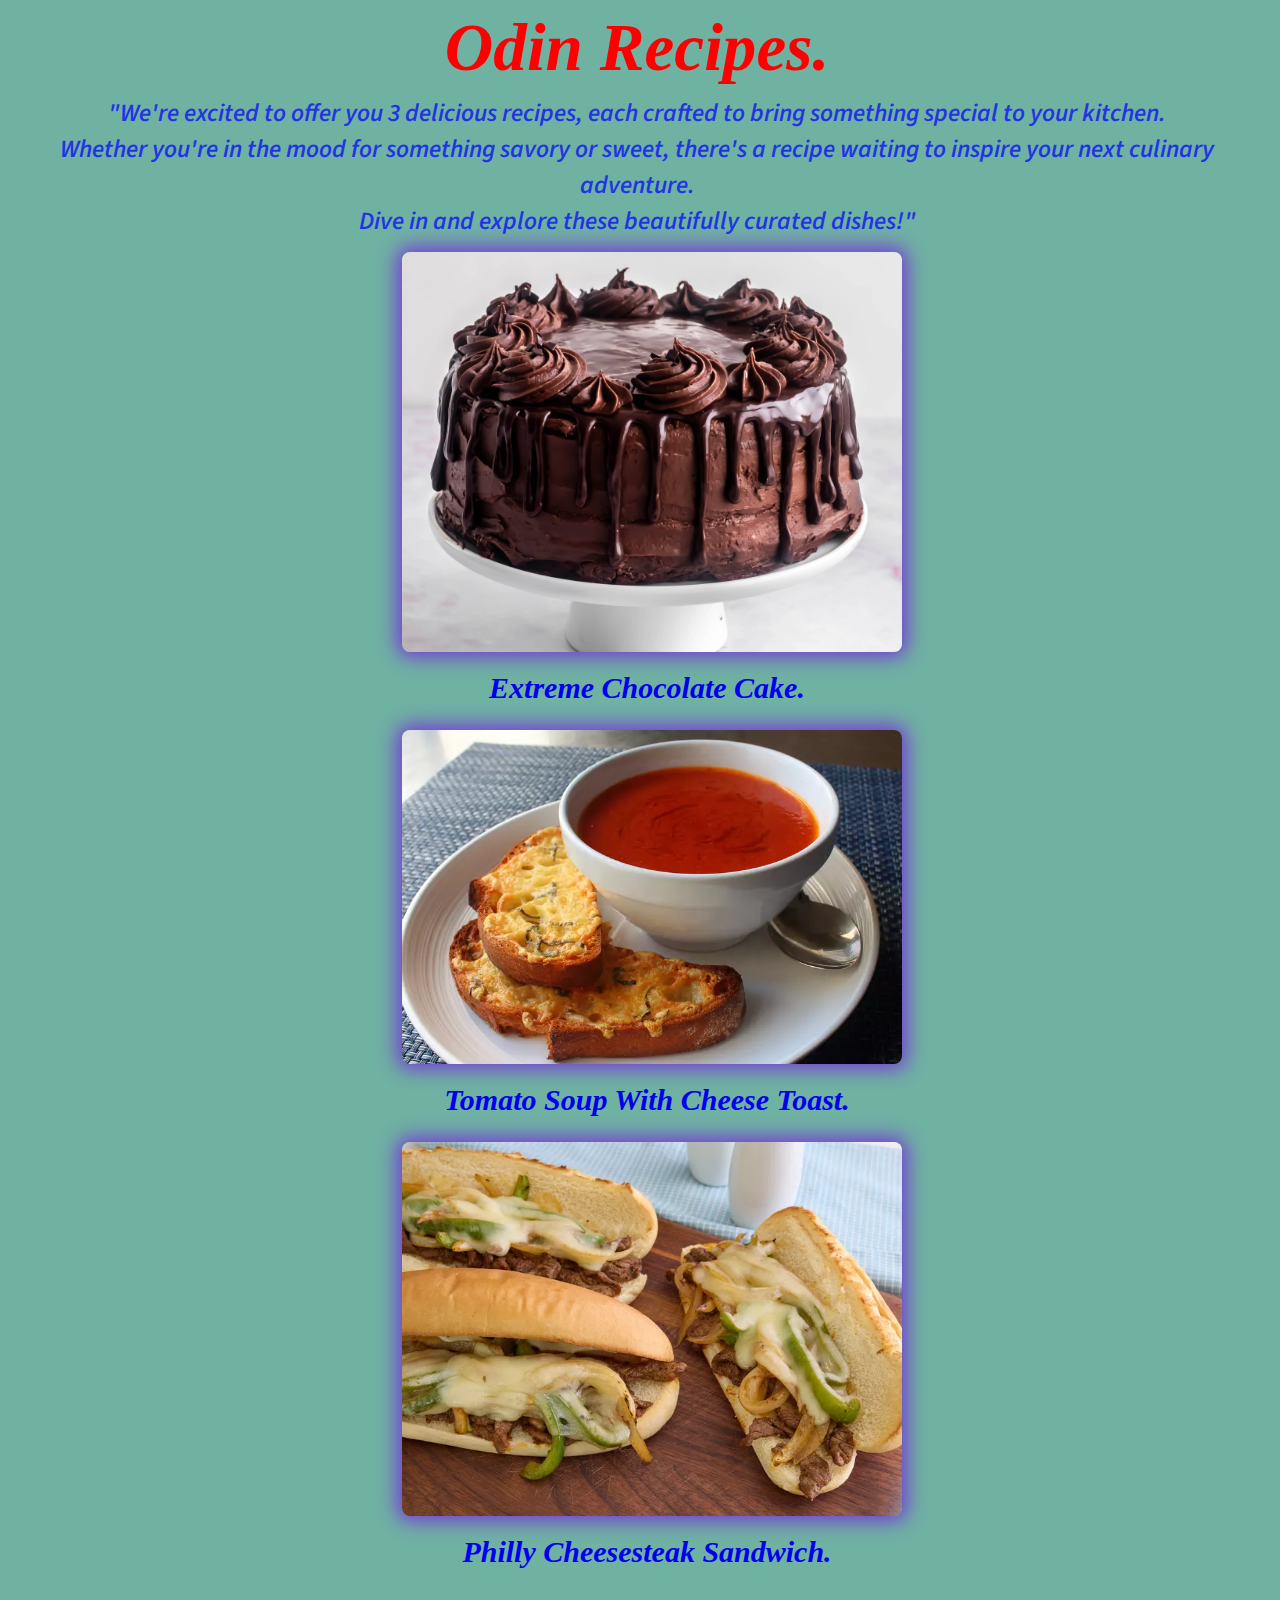
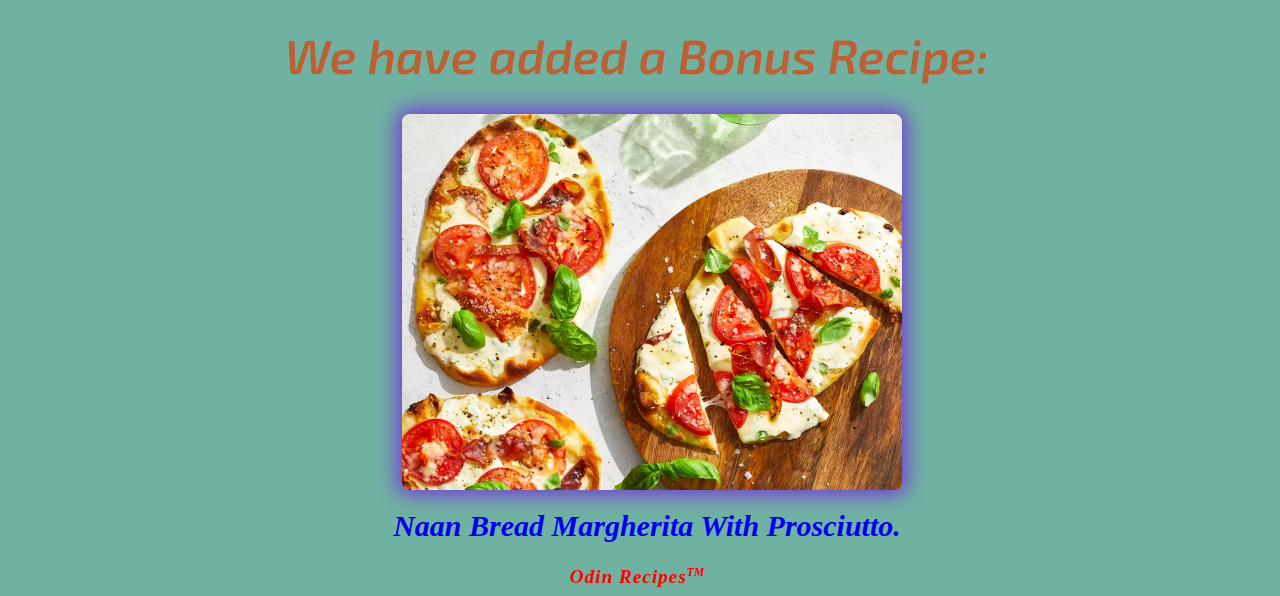
<file: index.html>
<!DOCTYPE html>
<html lang="en">

<head>
    <meta charset="utf-8">
    <title>Odin Recipes</title>
    <link rel="stylesheet" href="style.css">
    <link rel="preconnect" href="https://fonts.googleapis.com">
    <link rel="preconnect" href="https://fonts.gstatic.com" crossorigin>
    <link href="https://fonts.googleapis.com/css2?family=Source+Sans+3:ital,wght@0,200..900;1,200..900&display=swap"
        rel="stylesheet">
    <link
        href="https://fonts.googleapis.com/css2?family=Roboto:ital,wght@0,100;0,300;0,400;0,500;0,700;0,900;1,100;1,300;1,400;1,500;1,700;1,900&display=swap"
        rel="stylesheet">
</head>

<body>
    <div class="mainHeading">
        <h1><a href="https://amitjadhav95.github.io/odin-recipes/">Odin Recipes.</a></h1>
    </div>

    <div class="mainDiv">
        <div class="mainIntro">
            <p>"We're excited to offer you 3 delicious recipes, each crafted to bring something special to
                your kitchen.
                <br>Whether you're in the mood for something savory or sweet, there's a recipe waiting to inspire your
                next
                culinary adventure. <br>Dive in and explore these beautifully curated dishes!"
            </p>
        </div>

        <ul>
            <li>
                <div class="recipe">
                    <em><a href="./recipes/extremeChocolateCake.html"> <img
                                src="./images/chocolateCake/chocolateCake.jpg" alt="Chocolate Cake"></a></em>
                    <div class="recipeName">
                        <a href="./recipes/extremeChocolateCake.html">
                            <h2><em>Extreme Chocolate
                                    Cake.</em></h2>
                        </a>
                    </div>
                </div>
            </li>
            <li>
                <div class="recipe">
                    <em><a href="./recipes/tomatoSoupWithCrispyCheeseToast.html"> <img
                                src="./images/tomatoSoupWithToast/tomatoSoupWithToast.jpg"
                                alt="Tomato Soup with Cheese Toast"></a></em>
                    <div class="recipeName">
                        <h2><em><a href="./recipes/tomatoSoupWithCrispyCheeseToast.html">Tomato
                                    Soup With Cheese Toast.</a></em></h2>
                    </div>
                </div>
            </li>
            <li>
                <div class="recipe">
                    <em><a href="./recipes/phillyCheeseSteakSandwich.html"> <img
                                src="./images/phillyCheeseSteakSandwich/phillyCheeseSteakSandwichMain.jpg"
                                alt="Philly Steak Sandwich"> </a></em>
                    <div class="recipeName">
                        <h2><em><a href="./recipes/phillyCheeseSteakSandwich.html">Philly
                                    Cheesesteak Sandwich.</a></em></h2>
                    </div>
                </div>
            </li>
        </ul>
        <br>

        <h2 class="subMainHeadings">We have added a Bonus Recipe:</h2>
        <ul>
            <li>
                <div class="recipe">
                    <em><a href="./recipes/naanBreadMargheritaPizzaWithProsciutto.html"> <img
                                src="./images/naanBreadMargheritaWithProsciutto/naanBreadMargheritaPizza.jpg"
                                alt="Naan Bread Margherita Pizza Main Img"></a></em>
                    <div class="recipeName">
                        <h2><em><a href="./recipes/naanBreadMargheritaPizzaWithProsciutto.html">Naan Bread
                                    Margherita
                                    With
                                    Prosciutto.</a></em></h2>
                    </div>
                </div>
            </li>
        </ul>
    </div>

    <div id="trademark">
        <a href="https://amitjadhav95.github.io/odin-recipes/index.html">Odin Recipes<sup>TM</sup></a>
    </div>
</body>

</html>
</file>
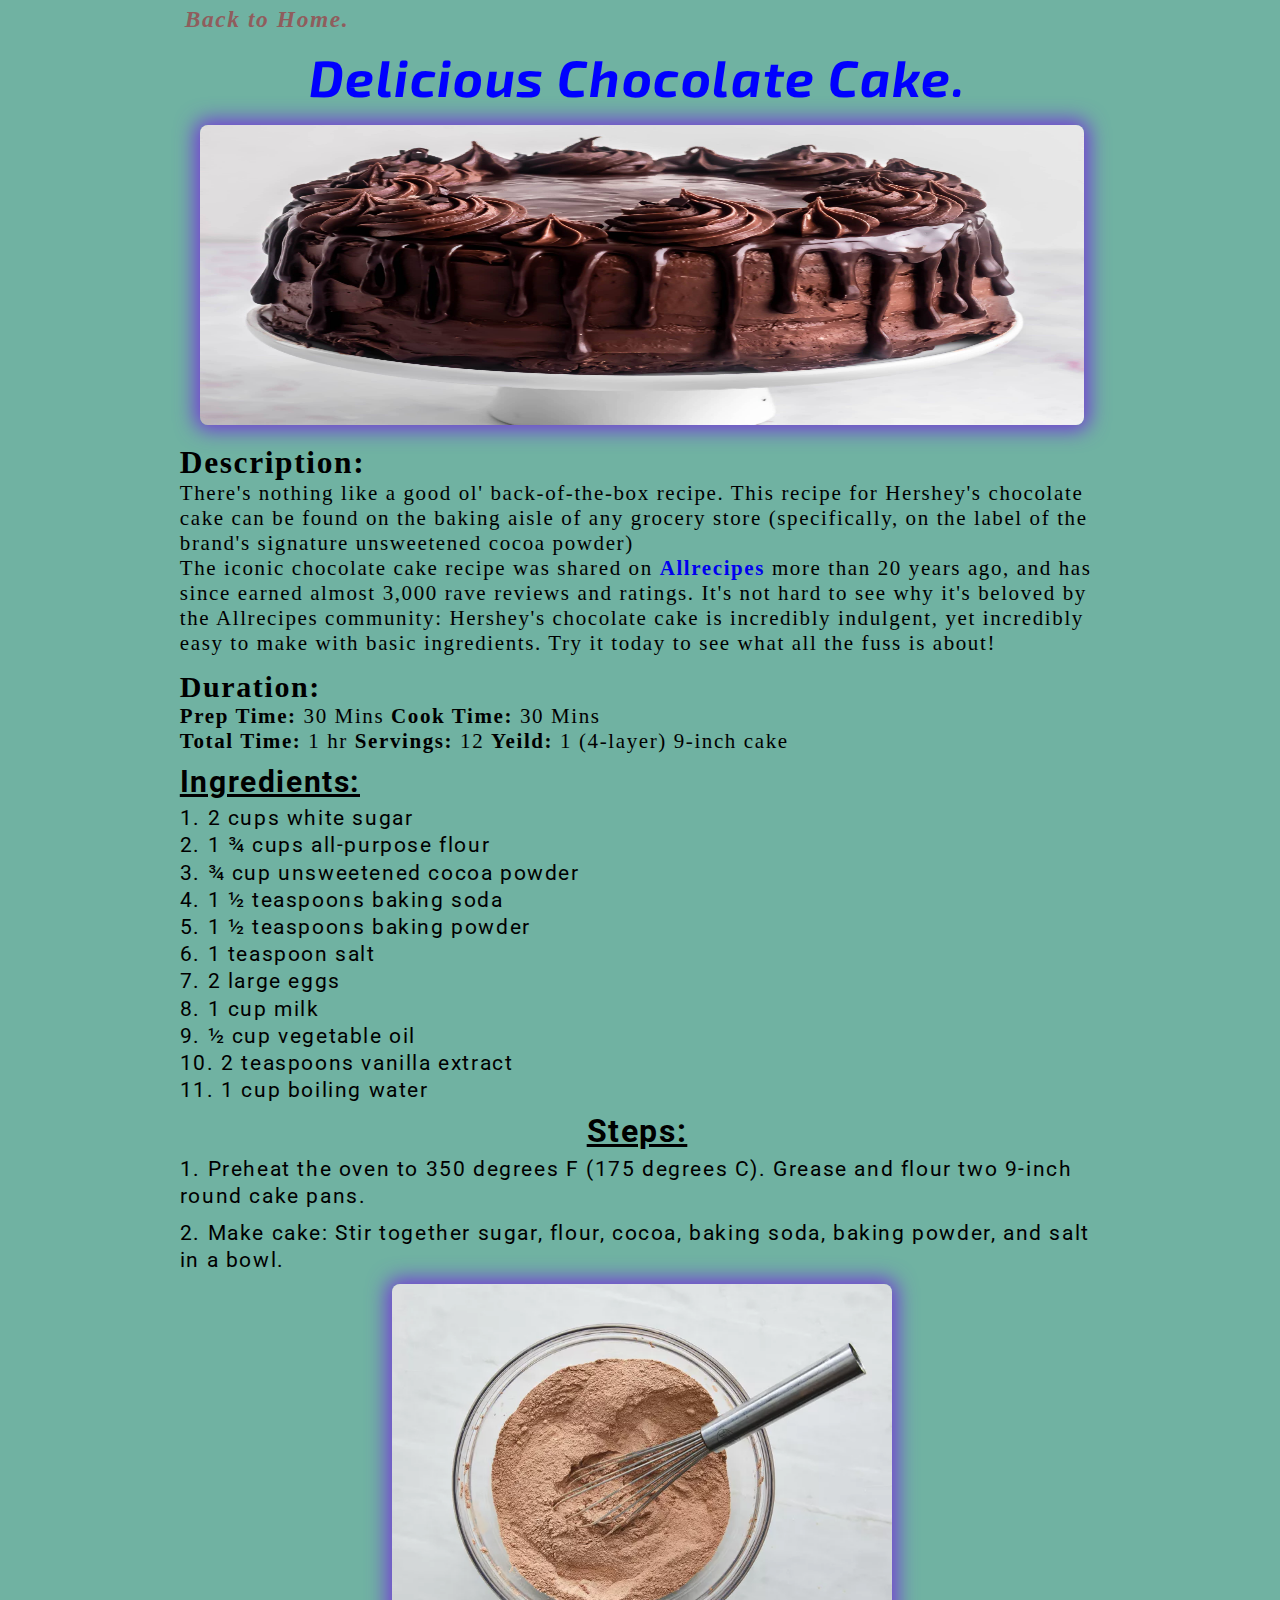
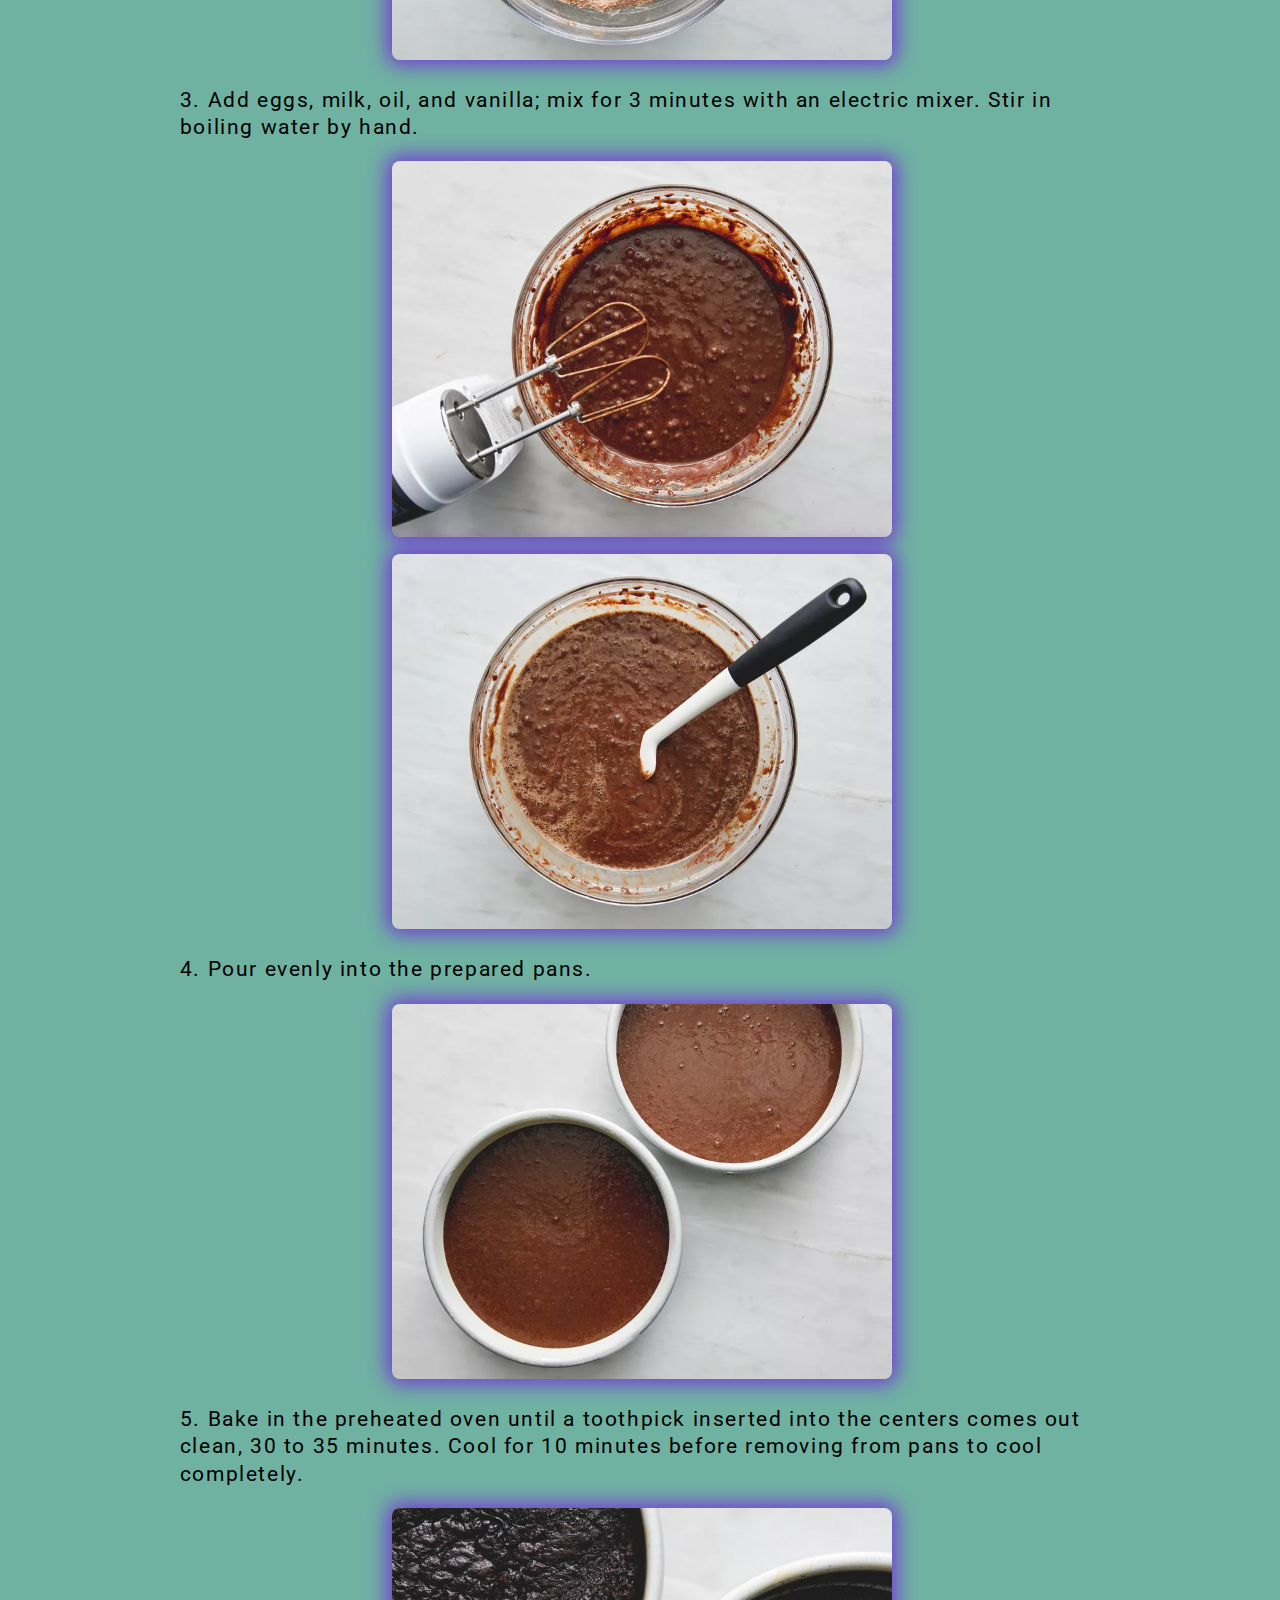
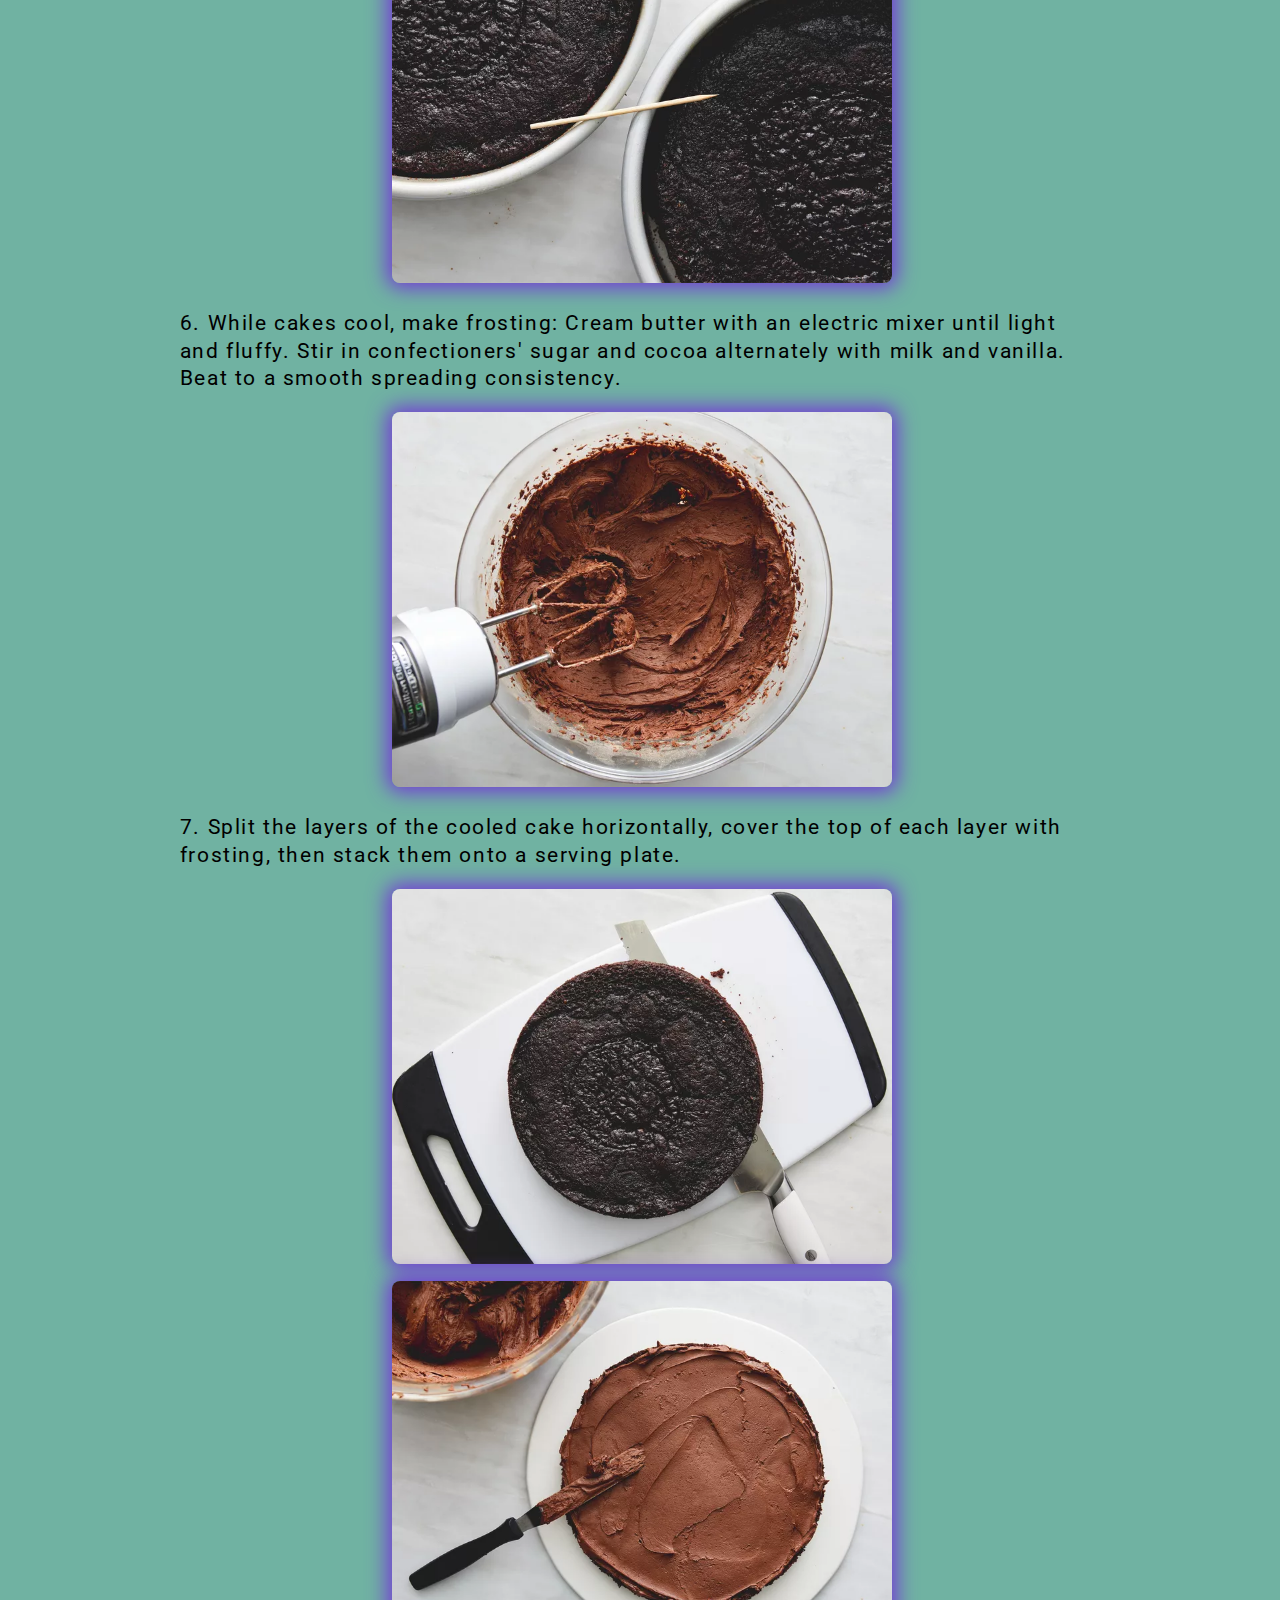
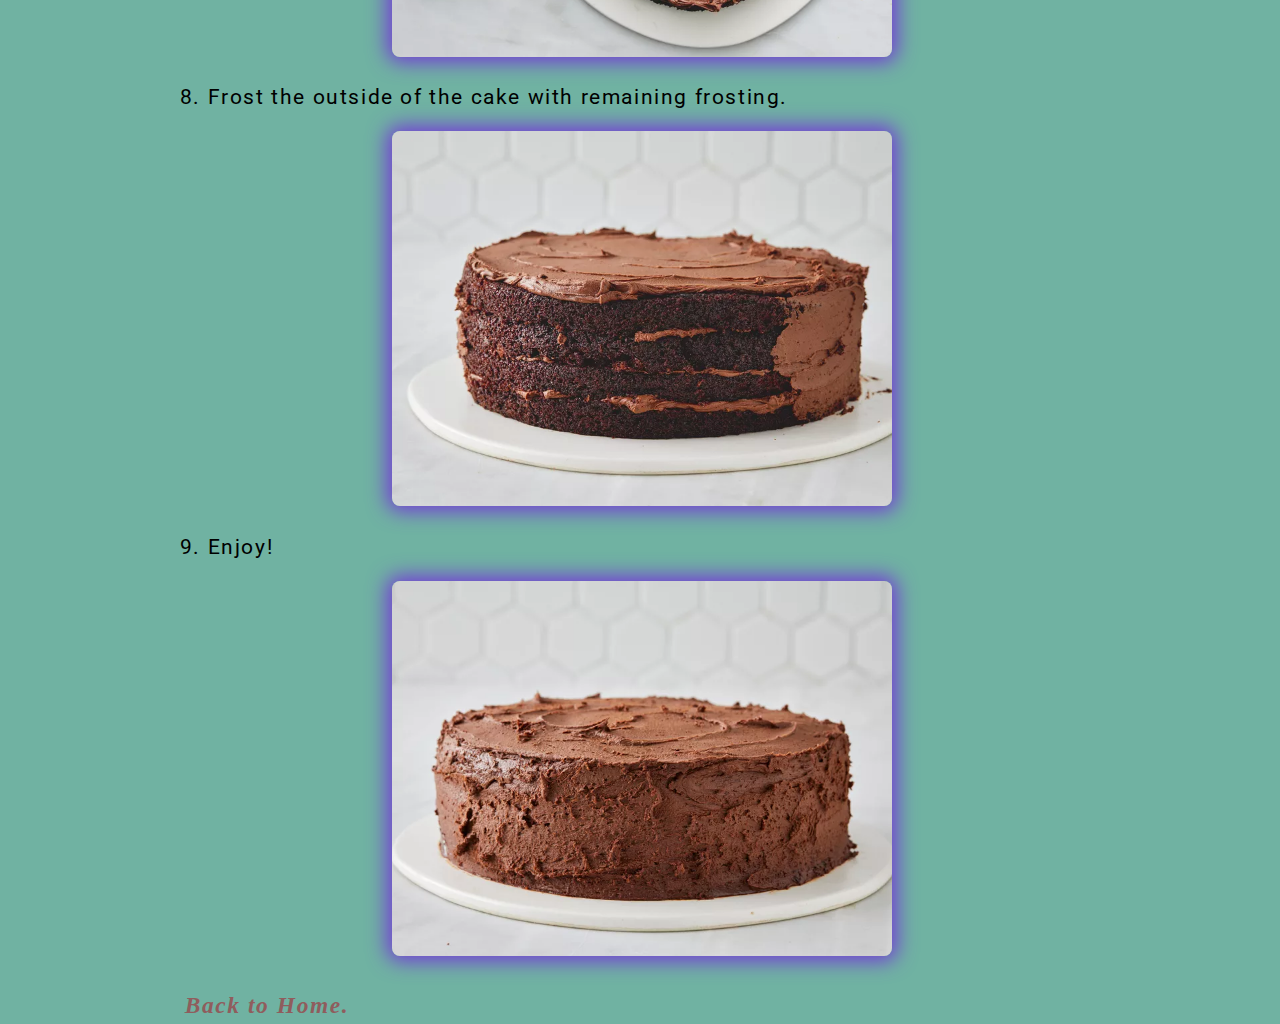
<file: recipes/chocolateCake.html>
<!DOCTYPE html>
<html lang="en">

<head>
    <meta charset="UTF-8">
    <title>Delicious Chocolate Cake.</title>
    <link rel="stylesheet" href="../style.css">

</head>

<body>
    <!--Reference: https://www.allrecipes.com/recipe/17528/extreme-chocolate-cake/-->
    <!--All images maybe subject to copyright of the original owner: https://www.allrecipes.com-->

    <div class="recipeDetails">
        <div class="backButton">
            <h3><em><a href="../index.html">Back to Home.</a></em></h3>
        </div>

        <div class="recipeTitle">
            <h1><a href="#">Delicious Chocolate Cake.</a></h1>
        </div>

        <div class="mainImg">
            <img src="../images/chocolateCake/chocolateCake.jpg" alt="Chocolate Cake">
        </div>

        <h2>Description:</h2>
        <p>There's nothing like a good ol' back-of-the-box recipe. This recipe for Hershey's chocolate cake can be
            found
            on
            the baking aisle of any grocery store (specifically, on the label of the brand's signature unsweetened
            cocoa
            powder)</p>
        <p>The iconic chocolate cake recipe was shared on <strong><a href="https://www.allrecipes.com" target="_blank"
                    rel="noopener noreferrer">Allrecipes</a></strong> more than 20 years ago, and
            has since earned
            almost
            3,000 rave reviews and ratings. It's not hard to see why it's beloved by the Allrecipes community:
            Hershey's
            chocolate cake is incredibly indulgent, yet incredibly easy to make with basic ingredients. Try it today
            to
            see
            what all the fuss is about!</p>

        <div class="duration">
            <strong class="durationHeading">Duration:</strong><br>
            <strong>Prep Time:</strong> 30 Mins
            <strong>Cook Time:</strong> 30 Mins <br>
            <strong>Total Time:</strong> 1 hr
            <strong>Servings:</strong> 12
            <strong>Yeild:</strong> 1 (4-layer) 9-inch cake
        </div>

        <div class="ingredients">
            <h2><u>Ingredients:</u></h2>
            <ol>
                <li>2 cups white sugar</li>
                <li>1 ¾ cups all-purpose flour
                </li>
                <li>¾ cup unsweetened cocoa powder</li>
                <li>1 ½ teaspoons baking soda
                </li>
                <li>1 ½ teaspoons baking powder
                </li>
                <li>1 teaspoon salt
                </li>
                <li>2 large eggs
                </li>
                <li>1 cup milk
                </li>
                <li>½ cup vegetable oil
                </li>
                <li>2 teaspoons vanilla extract
                </li>
                <li>1 cup boiling water
                </li>
            </ol>
        </div>
        
        <div class="recipeSteps">
            <h2><u>Steps:</u></h2>
            <ol>
                <li>Preheat the oven to 350 degrees F (175 degrees C). Grease and flour two 9-inch round cake pans.
                </li>
                <li>Make cake: Stir together sugar, flour, cocoa, baking soda, baking powder, and salt in a bowl.
                    <div class="stepsImg">
                        <img src="../images/chocolateCake/chocoCakeStep2.jpg" alt="Step2">
                    </div>
                </li>
                <li>Add eggs, milk, oil, and vanilla; mix for 3 minutes with an electric mixer. Stir in boiling
                    water by
                    hand.</li>
                <div class="stepsImg inline">
                    <img src="../images/chocolateCake/chocoCakeStep3.jpg" alt="Step3">
                    <img src="../images/chocolateCake/chocoCakeStep3-2.jpg" alt="Step3-2">
                </div>
                <li>Pour evenly into the prepared pans.
                </li>
                <div class="stepsImg">
                    <img src="../images/chocolateCake/chocoCakeStep4.jpg" alt="Step4">
                </div>
                <li>Bake in the preheated oven until a toothpick inserted into the centers comes out clean, 30 to 35
                    minutes. Cool for 10 minutes before removing from pans to cool completely.</li>
                <div class="stepsImg">
                    <img src="../images/chocolateCake/chocoCakeStep5.jpg" alt="Step5">
                </div>
                <li>While cakes cool, make frosting: Cream butter with an electric mixer until light and fluffy.
                    Stir in
                    confectioners' sugar and cocoa alternately with milk and vanilla. Beat to a smooth spreading
                    consistency.</li>
                <div class="stepsImg">
                    <img src="../images/chocolateCake/chocoCakeStep6.jpg" alt="Step6">
                </div>
                <li>Split the layers of the cooled cake horizontally, cover the top of each layer with frosting,
                    then
                    stack them onto a serving plate.</li>
                <div class="stepsImg">
                    <img src="../images/chocolateCake/chocoCakeStep7.jpg" alt="Step7">
                    <img src="../images/chocolateCake/chocoCakeStep7-2.jpg" alt="Step7">
                </div>
                <li>Frost the outside of the cake with remaining frosting.</li>
                <div class="stepsImg">
                    <img src="../images/chocolateCake/chocoCakeStep8.jpg" alt="Step8">
                </div>
                <li>Enjoy!</li>
                <div class="stepsImg">
                    <img src="../images/chocolateCake/chocoCakeStep9.jpg" alt="Step9">
                </div>
            </ol>
        </div>
        <div class="backButton bottom">
            <h3><em><a href="../index.html">Back to Home.</a></em></h3>
        </div>
    </div>
</body>

</html>
</file>
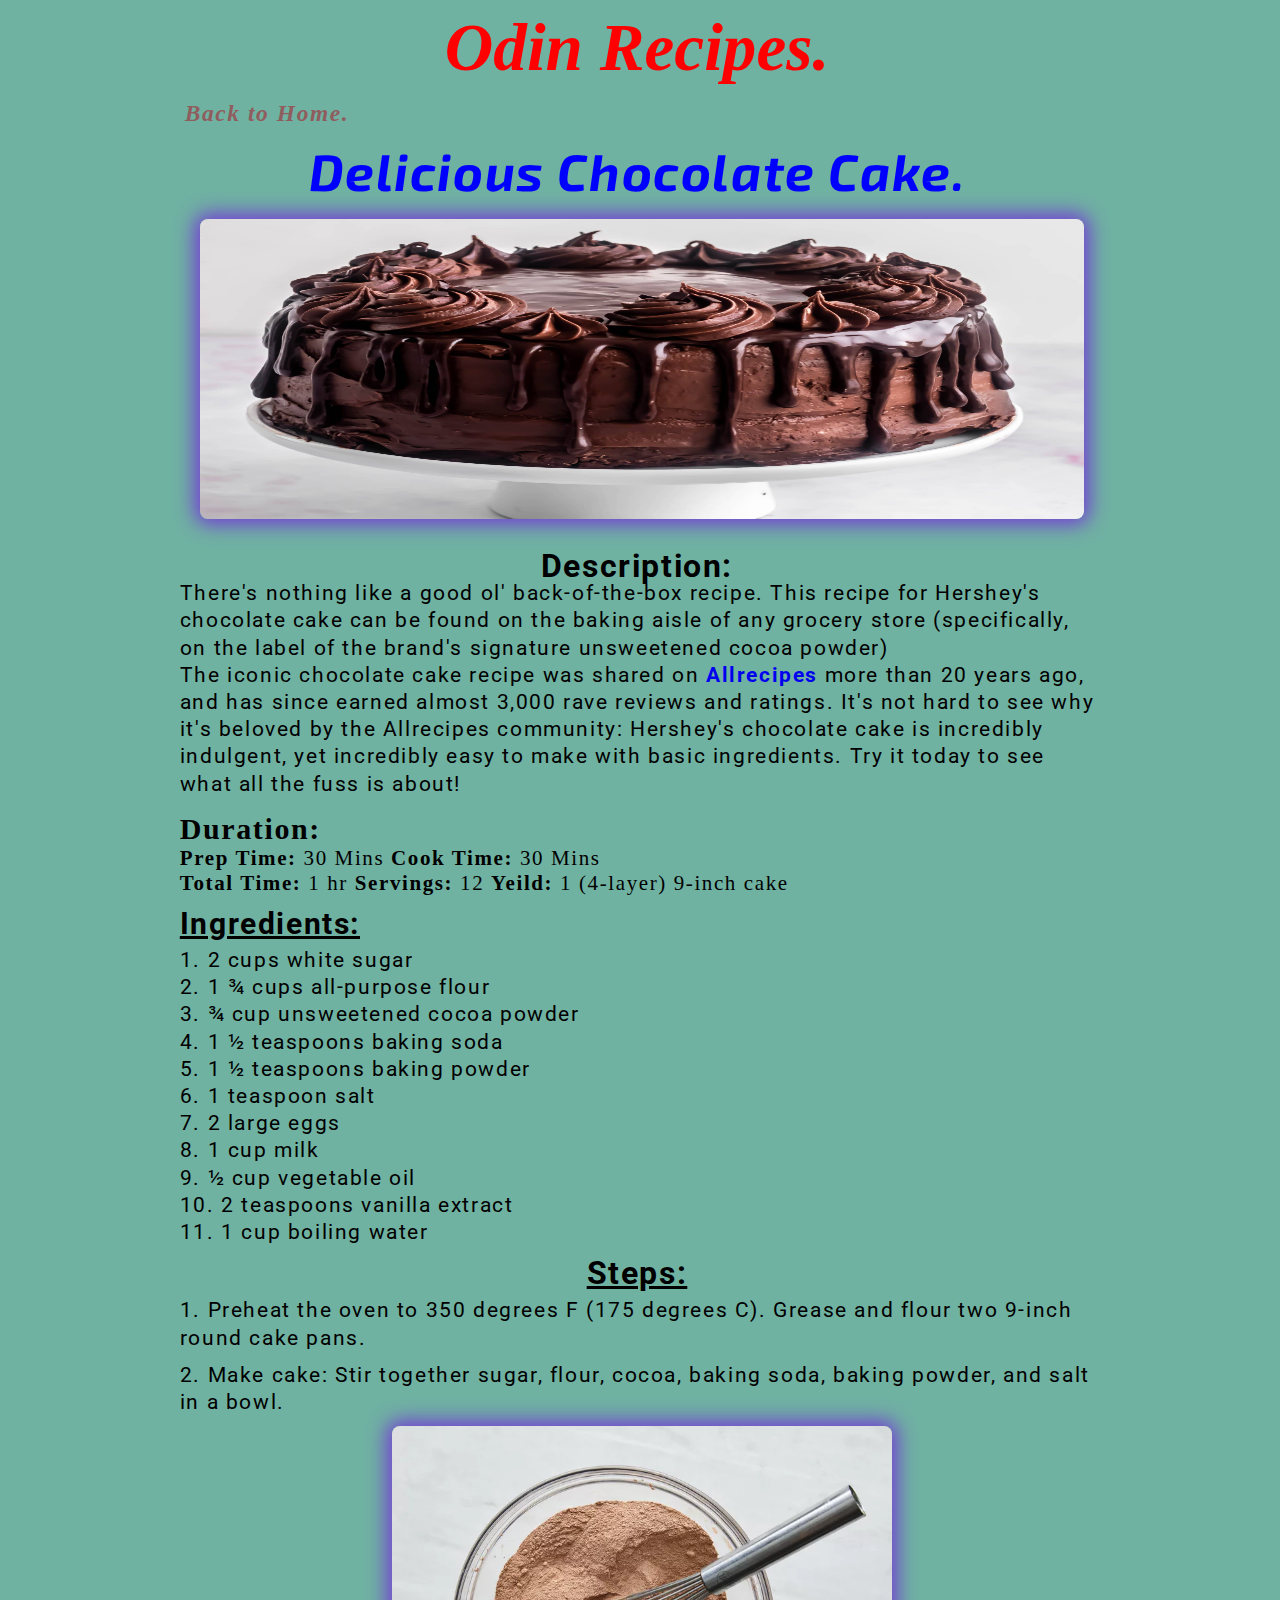
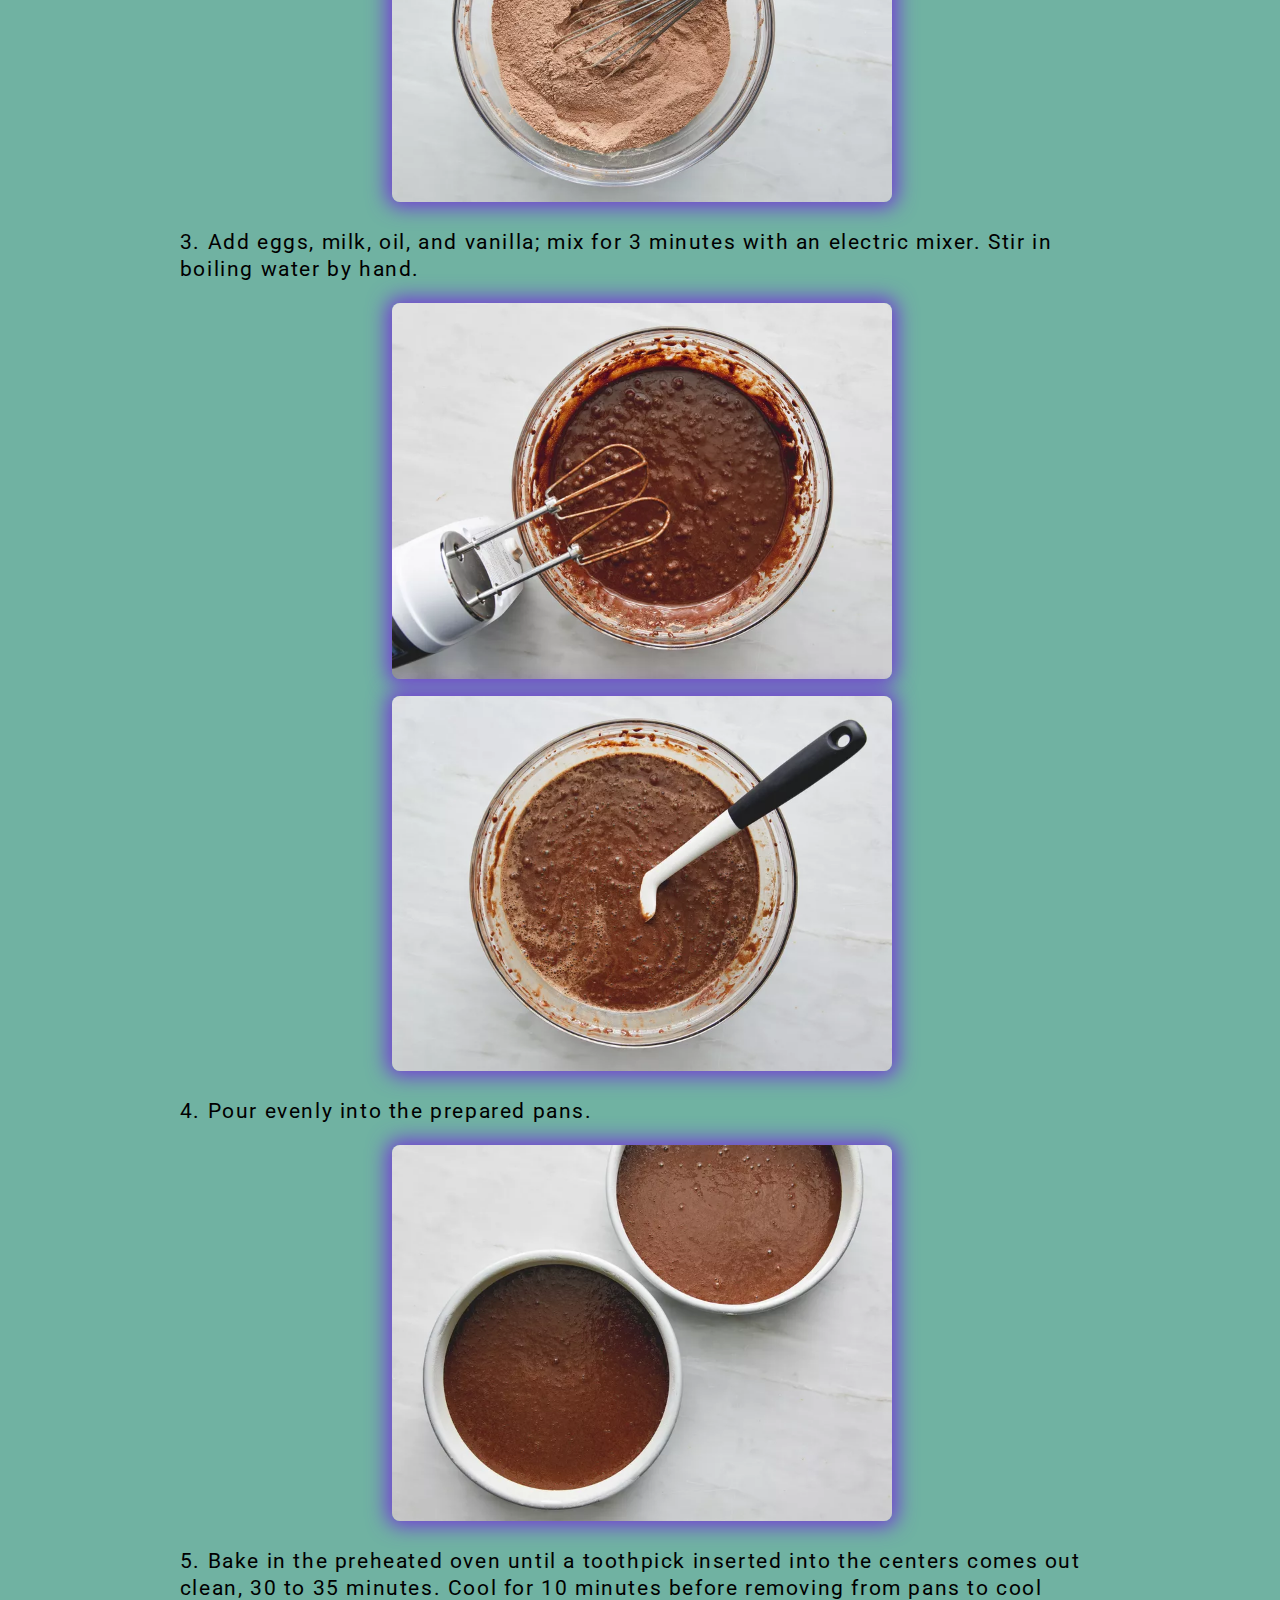
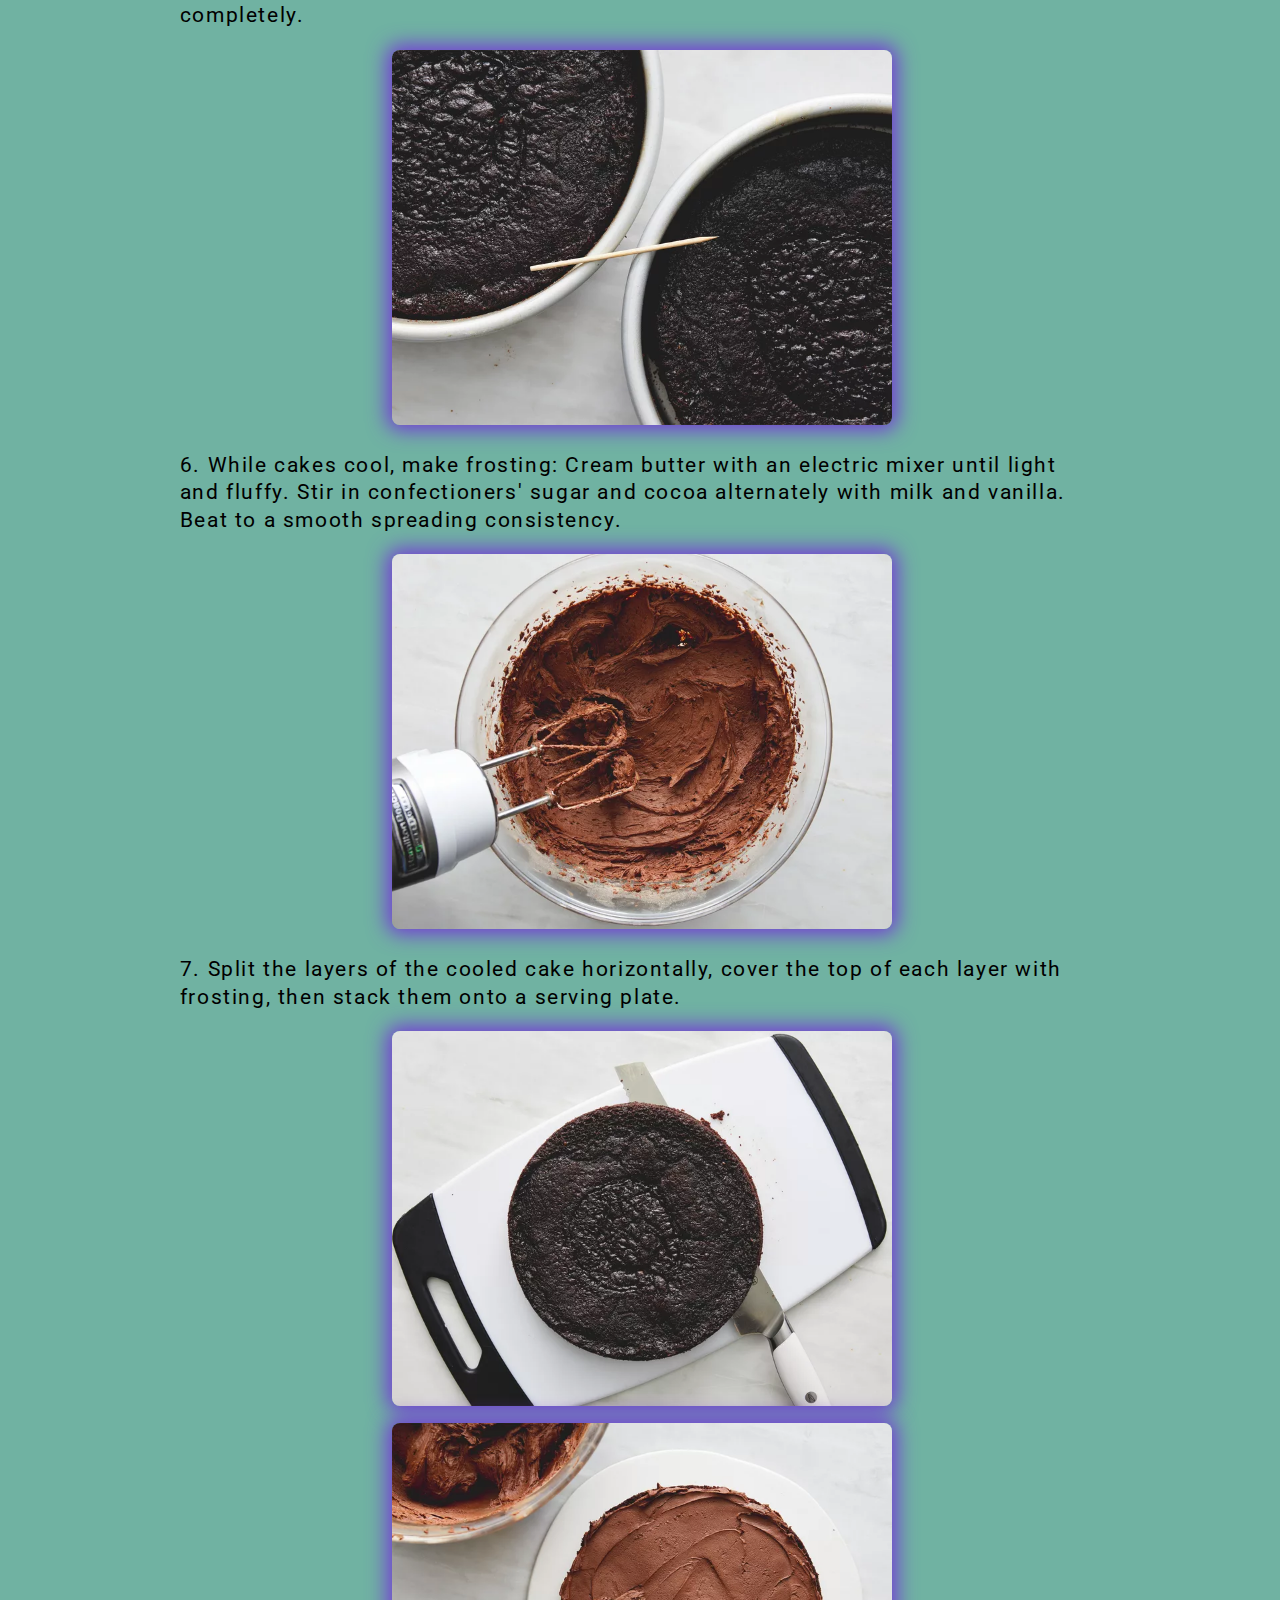
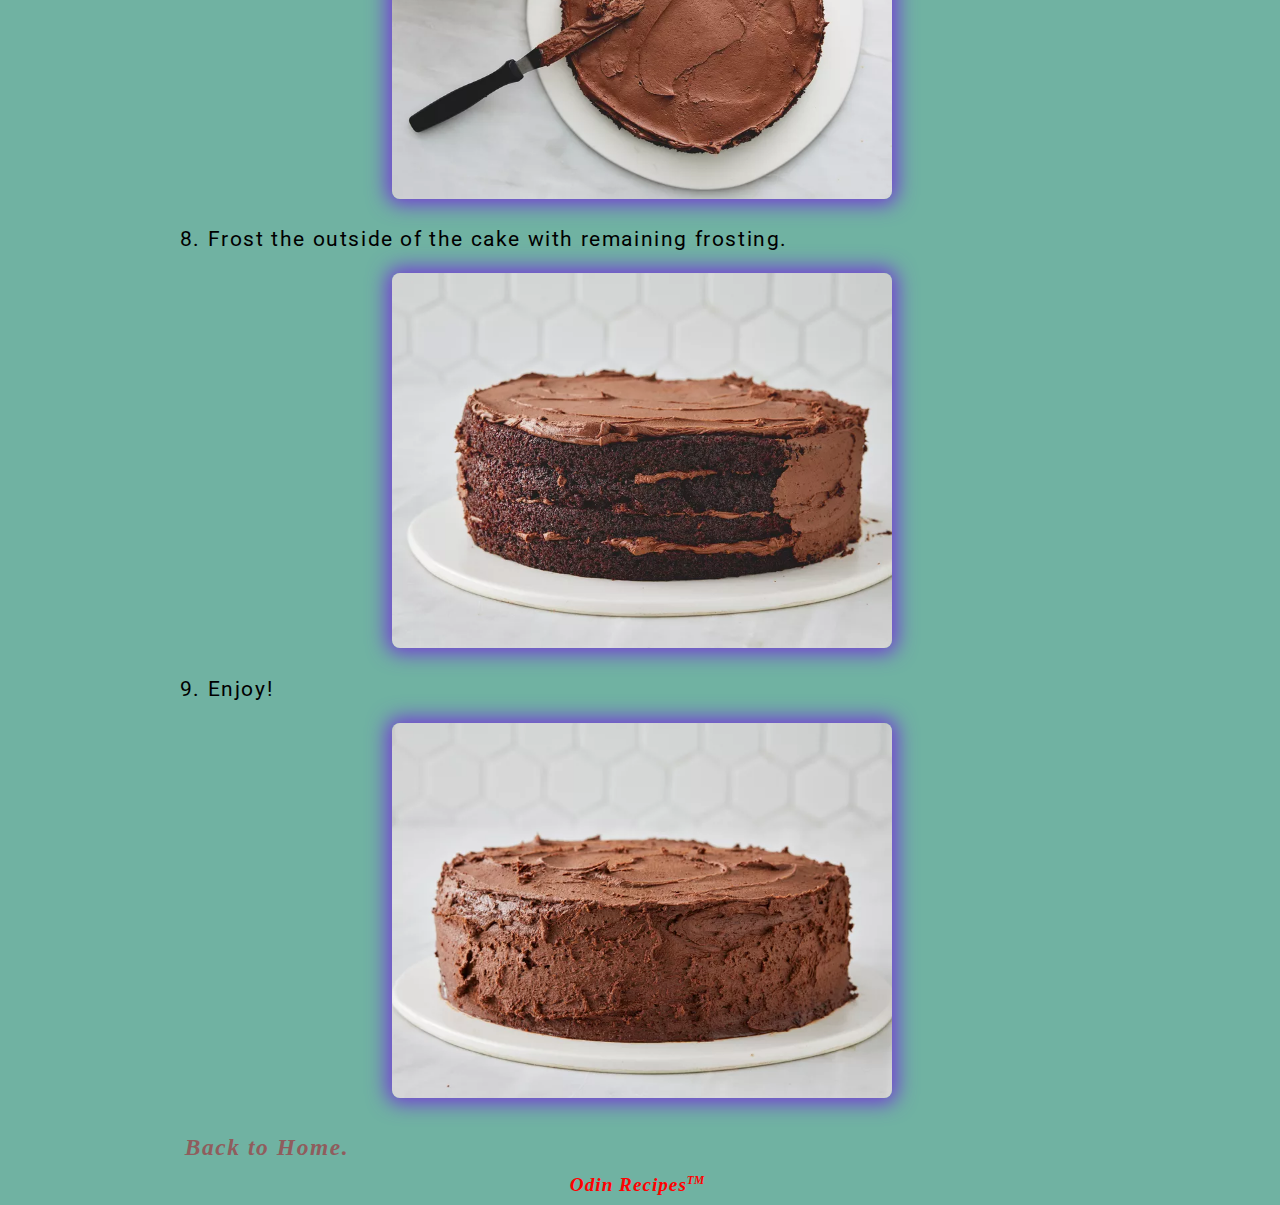
<file: recipes/extremeChocolateCake.html>
<!DOCTYPE html>
<html lang="en">

<head>
    <meta charset="UTF-8">
    <title>Delicious Chocolate Cake.</title>
    <link rel="stylesheet" href="../style.css">


</head>

<body>
    <!--Reference: https://www.allrecipes.com/recipe/17528/extreme-chocolate-cake/-->
    <!--All images maybe subject to copyright of the original owner: https://www.allrecipes.com-->

    <!--PENDING: Make this special attribute for special details page, small font main heading-->
    <div class="mainHeading">
        <h1><a href="https://amitjadhav95.github.io/odin-recipes/recipes/extremeChocolateCake.html">Odin Recipes.</a>
        </h1>
    </div>

    <div class="recipeDetails">
        <div class="backButton">
            <h3><em><a href="../index.html">Back to Home.</a></em></h3>
        </div>

        <div class="recipeTitle detailsPage">
            <h1><a href="#">Delicious Chocolate Cake.</a></h1>
        </div>

        <div class="mainImg">
            <img src="../images/chocolateCake/chocolateCake.jpg" alt="Chocolate Cake">
        </div>

        <div class="description">
            <h2>Description:</h2>
            <p>There's nothing like a good ol' back-of-the-box recipe. This recipe for Hershey's chocolate cake can be
                found
                on
                the baking aisle of any grocery store (specifically, on the label of the brand's signature unsweetened
                cocoa
                powder)</p>
            <p>The iconic chocolate cake recipe was shared on <strong><a href="https://www.allrecipes.com"
                        target="_blank" rel="noopener noreferrer">Allrecipes</a></strong> more than 20 years ago, and
                has since earned
                almost
                3,000 rave reviews and ratings. It's not hard to see why it's beloved by the Allrecipes community:
                Hershey's
                chocolate cake is incredibly indulgent, yet incredibly easy to make with basic ingredients. Try it today
                to
                see
                what all the fuss is about!</p>
        </div>

        <div class="duration">
            <strong class="durationHeading">Duration:</strong><br>
            <strong>Prep Time:</strong> 30 Mins
            <strong>Cook Time:</strong> 30 Mins <br>
            <strong>Total Time:</strong> 1 hr
            <strong>Servings:</strong> 12
            <strong>Yeild:</strong> 1 (4-layer) 9-inch cake
        </div>

        <div class="ingredients">
            <h2><u>Ingredients:</u></h2>
            <ol>
                <li>2 cups white sugar</li>
                <li>1 ¾ cups all-purpose flour
                </li>
                <li>¾ cup unsweetened cocoa powder</li>
                <li>1 ½ teaspoons baking soda
                </li>
                <li>1 ½ teaspoons baking powder
                </li>
                <li>1 teaspoon salt
                </li>
                <li>2 large eggs
                </li>
                <li>1 cup milk
                </li>
                <li>½ cup vegetable oil
                </li>
                <li>2 teaspoons vanilla extract
                </li>
                <li>1 cup boiling water
                </li>
            </ol>
        </div>

        <div class="recipeSteps">
            <h2><u>Steps:</u></h2>
            <ol>
                <li>Preheat the oven to 350 degrees F (175 degrees C). Grease and flour two 9-inch round cake pans.
                </li>
                <li>Make cake: Stir together sugar, flour, cocoa, baking soda, baking powder, and salt in a bowl.
                    <div class="stepsImg">
                        <img src="../images/chocolateCake/chocoCakeStep2.jpg" alt="Step2">
                    </div>
                </li>
                <li>Add eggs, milk, oil, and vanilla; mix for 3 minutes with an electric mixer. Stir in boiling
                    water by
                    hand.</li>
                <div class="stepsImg inline">
                    <img src="../images/chocolateCake/chocoCakeStep3.jpg" alt="Step3">
                    <img src="../images/chocolateCake/chocoCakeStep3-2.jpg" alt="Step3-2">
                </div>
                <li>Pour evenly into the prepared pans.
                </li>
                <div class="stepsImg">
                    <img src="../images/chocolateCake/chocoCakeStep4.jpg" alt="Step4">
                </div>
                <li>Bake in the preheated oven until a toothpick inserted into the centers comes out clean, 30 to 35
                    minutes. Cool for 10 minutes before removing from pans to cool completely.</li>
                <div class="stepsImg">
                    <img src="../images/chocolateCake/chocoCakeStep5.jpg" alt="Step5">
                </div>
                <li>While cakes cool, make frosting: Cream butter with an electric mixer until light and fluffy.
                    Stir in
                    confectioners' sugar and cocoa alternately with milk and vanilla. Beat to a smooth spreading
                    consistency.</li>
                <div class="stepsImg">
                    <img src="../images/chocolateCake/chocoCakeStep6.jpg" alt="Step6">
                </div>
                <li>Split the layers of the cooled cake horizontally, cover the top of each layer with frosting,
                    then
                    stack them onto a serving plate.</li>
                <div class="stepsImg">
                    <img src="../images/chocolateCake/chocoCakeStep7.jpg" alt="Step7">
                    <img src="../images/chocolateCake/chocoCakeStep7-2.jpg" alt="Step7">
                </div>
                <li>Frost the outside of the cake with remaining frosting.</li>
                <div class="stepsImg">
                    <img src="../images/chocolateCake/chocoCakeStep8.jpg" alt="Step8">
                </div>
                <li>Enjoy!</li>
                <div class="stepsImg">
                    <img src="../images/chocolateCake/chocoCakeStep9.jpg" alt="Step9">
                </div>
            </ol>
        </div>

        <div class="backButton bottom">
            <h3><em><a href="../index.html">Back to Home.</a></em></h3>
        </div>
    </div>

    <div id="trademark">
        <a href="https://amitjadhav95.github.io/odin-recipes/index.html">Odin Recipes<sup>TM</sup></a>
    </div>
</body>

</html>
</file>
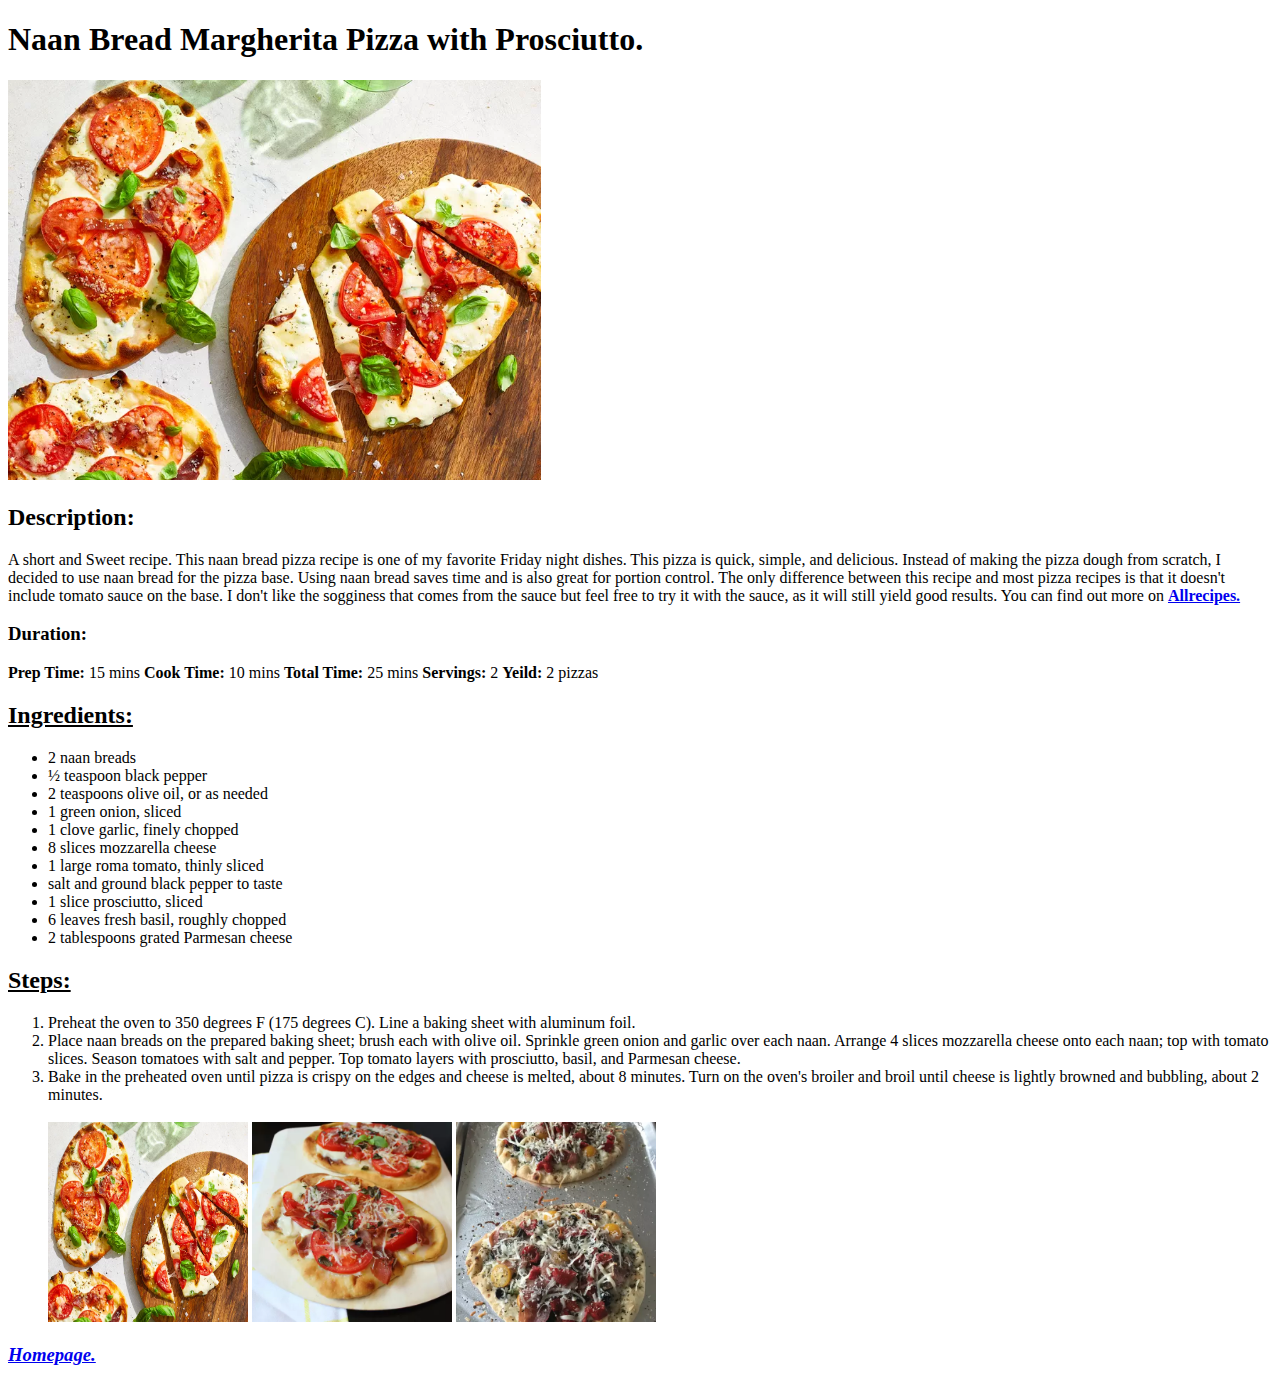
<file: recipes/naanBreadMargheritaPizza.html>
<!DOCTYPE html>
<html lang="en">

<head>
    <meta charset="UTF-8">
    <title>Naan Bread Margherita Pizza with Prosciutto</title>
</head>

<body>
    <!--Reference: https://www.allrecipes.com/recipe/233084/naan-bread-margherita-pizza-with-prosciutto/-->
    <!--All images maybe subject to copyright of the original owner: https://www.allrecipes.com-->
    <h1>Naan Bread Margherita Pizza with Prosciutto.</h1>
    <img src="/images/naanBreadMargheritaWithProscuitto/naanBreadMargheritaPizza.jpg"
        alt="Naan Bread Margherita Pizza Main Img" height="400">

    <h2>Description:</h2>
    <p>A short and Sweet recipe. This naan bread pizza recipe is one of my favorite Friday night dishes. This pizza is
        quick, simple, and
        delicious. Instead of making the pizza dough from scratch, I decided to use naan bread for the pizza base. Using
        naan bread saves time and is also great for portion control. The only difference between this recipe and most
        pizza recipes is that it doesn't include tomato sauce on the base. I don't like the sogginess that comes from
        the sauce but feel free to try it with the sauce, as it will still yield good results. You can find out more on
        <strong><a href="https://www.allrecipes.com" target="_blank" rel="noopener noreferrer">Allrecipes.</a></strong>
    </p>

    <p>
    <h3>Duration: </h3>
    <strong>Prep Time:</strong> 15 mins
    <strong>Cook Time:</strong> 10 mins
    <strong>Total Time:</strong> 25 mins
    <strong>Servings:</strong> 2
    <strong>Yeild:</strong> 2 pizzas
    </p>

    <h2><u>Ingredients:</u></h2>
    <ul>
        <li>2 naan breads
        </li>
        <li>½ teaspoon black pepper
        </li>
        <li>2 teaspoons olive oil, or as needed
        </li>
        <li>1 green onion, sliced
        </li>
        <li>1 clove garlic, finely chopped
        </li>
        <li>8 slices mozzarella cheese
        </li>
        <li>1 large roma tomato, thinly sliced
        </li>
        <li>salt and ground black pepper to taste
        </li>
        <li>1 slice prosciutto, sliced
        </li>
        <li>6 leaves fresh basil, roughly chopped
        </li>
        <li>2 tablespoons grated Parmesan cheese
        </li>
    </ul>

    <h2><u>Steps:</u></h2>
    <ol>
        <li>Preheat the oven to 350 degrees F (175 degrees C). Line a baking sheet with aluminum foil. <br>
        </li>
        <li>Place naan breads on the prepared baking sheet; brush each with olive oil. Sprinkle green onion and
            garlic
            over each naan. Arrange 4 slices mozzarella cheese onto each naan; top with tomato slices. Season
            tomatoes
            with salt and pepper. Top tomato layers with prosciutto, basil, and Parmesan cheese.<br>
        </li>
        <li>Bake in the preheated oven until pizza is crispy on the edges and cheese is melted, about 8 minutes.
            Turn on the oven's broiler and broil until cheese is lightly browned and bubbling, about 2 minutes.<br><br>
            <img src="/images/naanBreadMargheritaWithProscuitto/naanBreadMargheritaPizza.jpg" alt="Step3 Img"
                height="200" width="200">
            <img src="/images/naanBreadMargheritaWithProscuitto/naanBreadMargheritaPizza2.jpg" alt="Step3 Img"
                height="200" width="200">
            <img src="/images/naanBreadMargheritaWithProscuitto/naanBreadMargheritaPizza3.jpg" alt="Step3 Img"
                height="200" width="200">
        </li>
    </ol>

    <h3><em><a href="../index.html">Homepage.</a></em></h3>
</body>

</html>
</file>
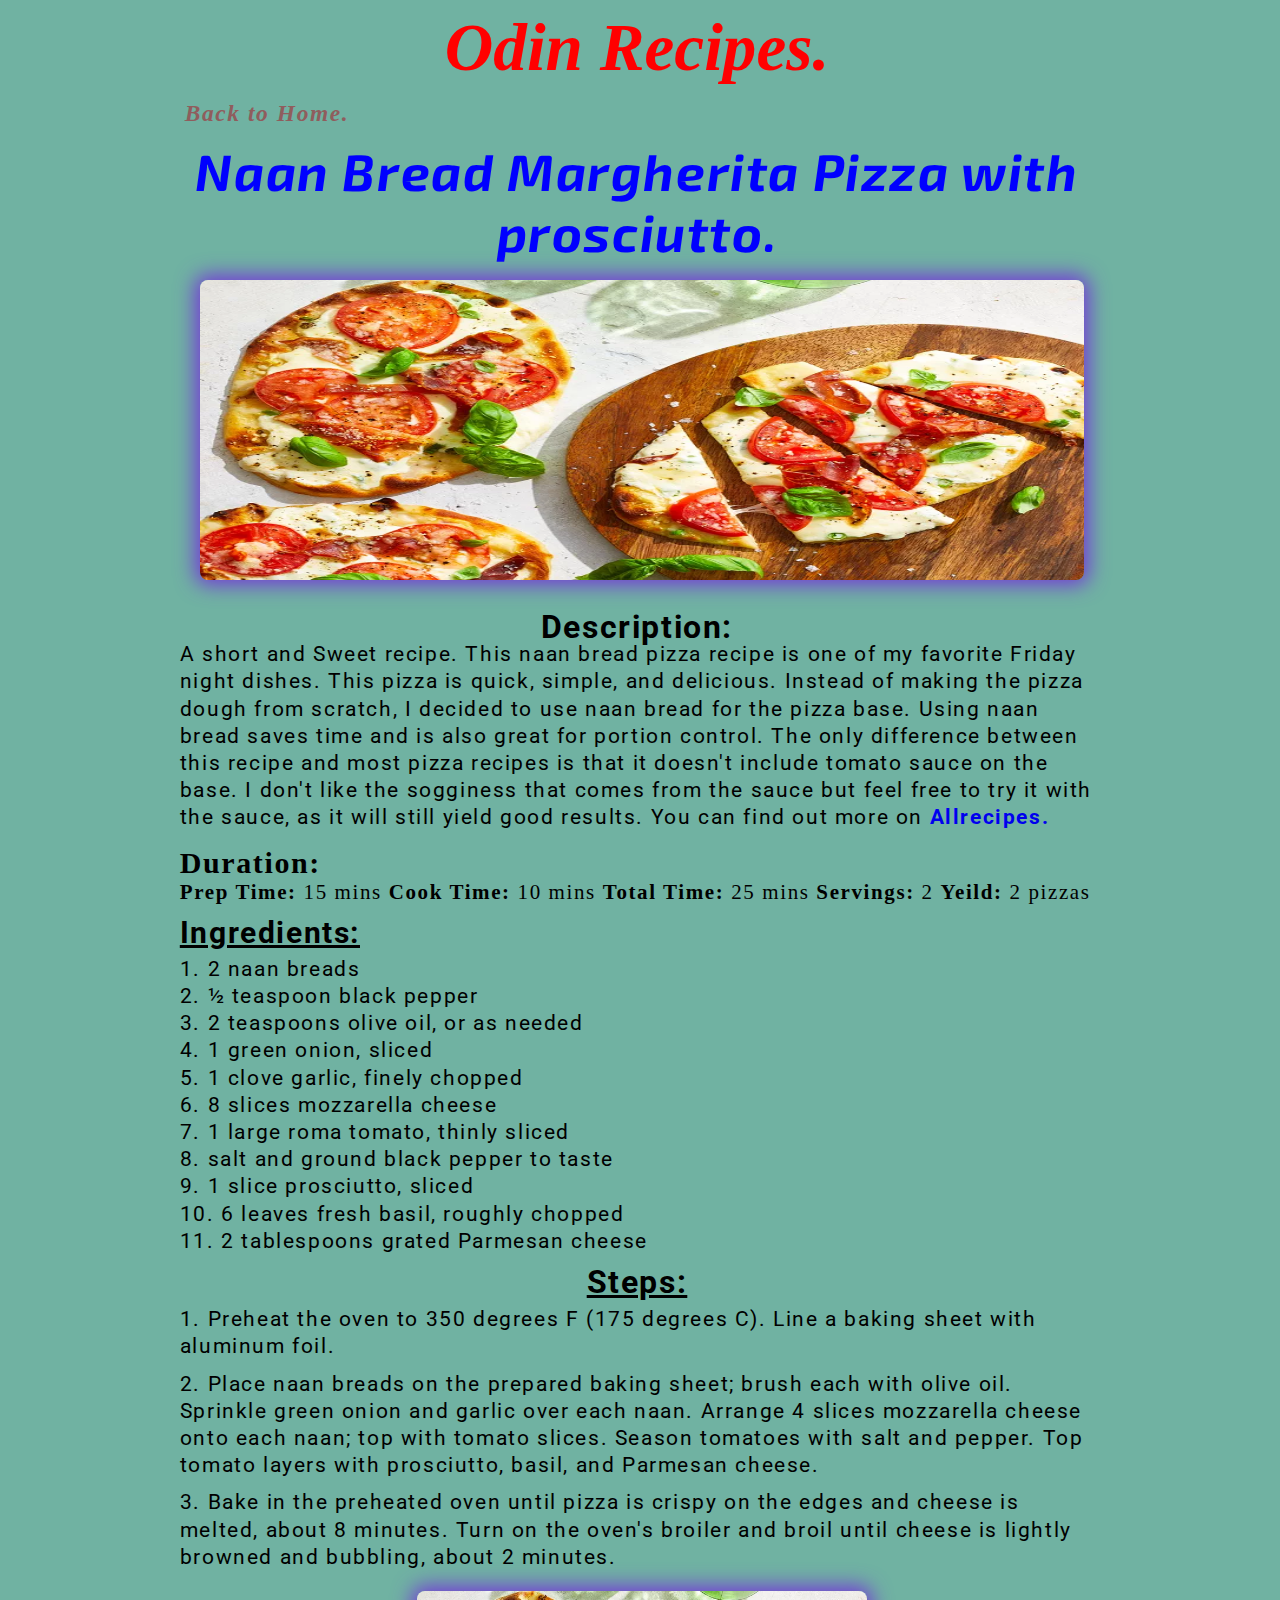
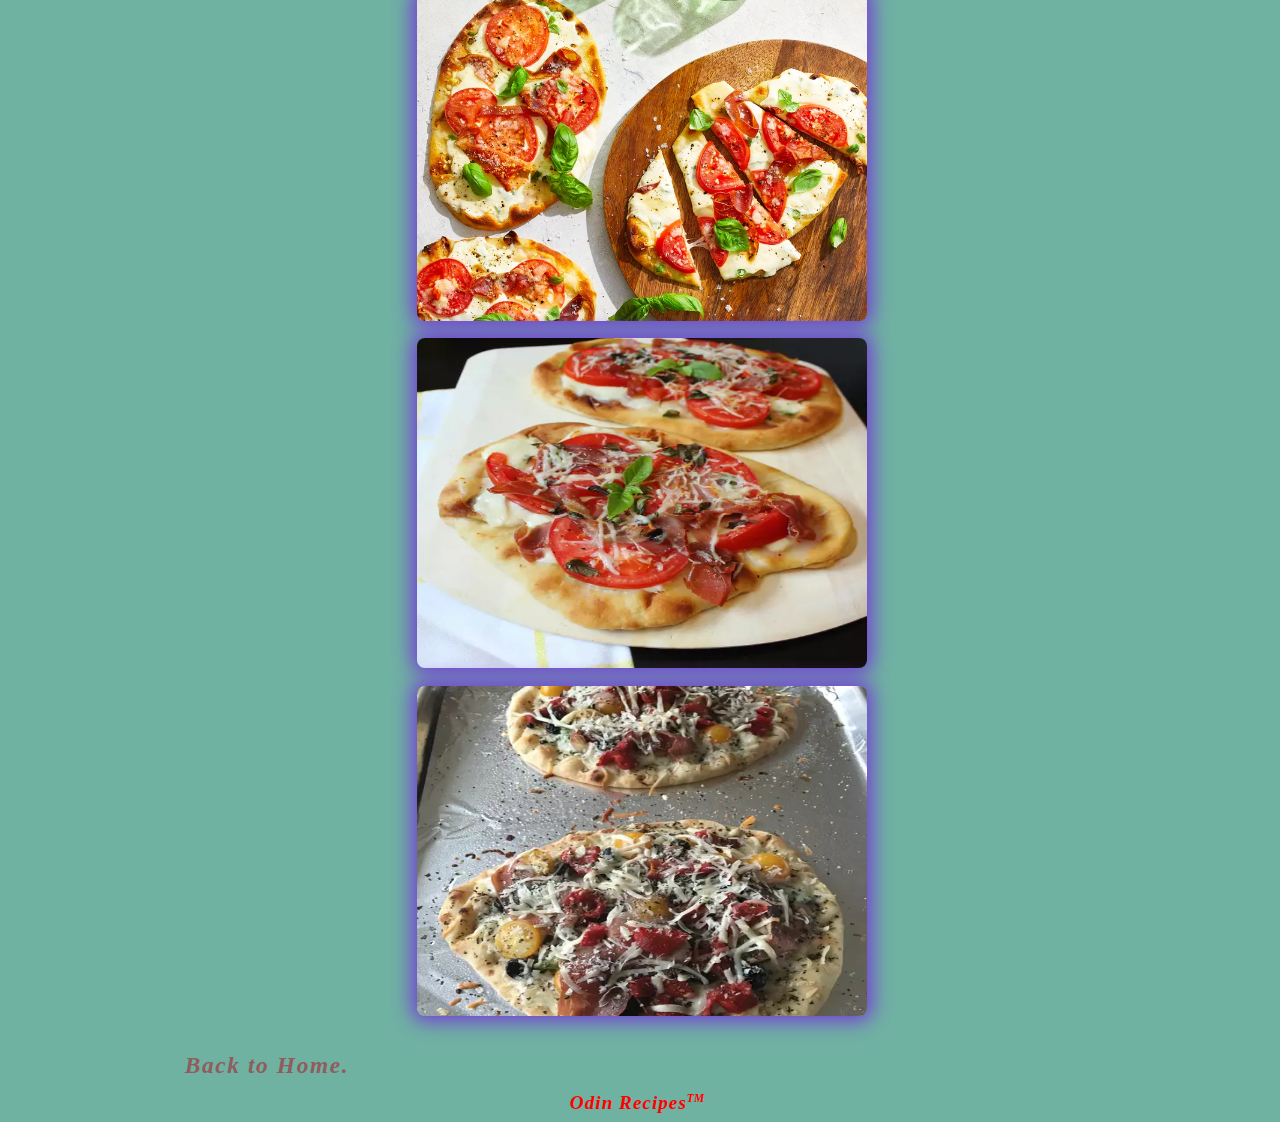
<file: recipes/naanBreadMargheritaPizzaWithProsciutto.html>
<!DOCTYPE html>
<html lang="en">

<head>
    <meta charset="UTF-8">
    <title>Naan Bread Margherita Pizza with Prosciutto</title>
    <link rel="stylesheet" href="../style.css">
</head>

<body>
    <!--Reference: https://www.allrecipes.com/recipe/233084/naan-bread-margherita-pizza-with-prosciutto/-->
    <!--All images maybe subject to copyright of the original owner: https://www.allrecipes.com-->
    <div class="mainHeading">
        <h1><a href="https://amitjadhav95.github.io/odin-recipes/recipes/naanBreadMargheritaPizzaWithProsciutto.html">Odin
                Recipes.</a></h1>
    </div>

    <div class="recipeDetails">
        <div class="backButton">
            <h3><em><a href="../index.html">Back to Home.</a></em></h3>
        </div>

        <div class="recipeTitle detailsPage">
            <h1><a href="#">Naan Bread Margherita Pizza with prosciutto.</a></h1>
        </div>

        <div class="mainImg">
            <img src="../images/naanBreadMargheritaWithProsciutto/naanBreadMargheritaPizza.jpg"
                alt="Naan Bread Margherita Pizza Main Img">
        </div>

        <div class="description">
            <h2>Description:</h2>
            <p>A short and Sweet recipe. This naan bread pizza recipe is one of my favorite Friday night dishes. This
                pizza
                is
                quick, simple, and
                delicious. Instead of making the pizza dough from scratch, I decided to use naan bread for the pizza
                base.
                Using
                naan bread saves time and is also great for portion control. The only difference between this recipe and
                most
                pizza recipes is that it doesn't include tomato sauce on the base. I don't like the sogginess that comes
                from
                the sauce but feel free to try it with the sauce, as it will still yield good results. You can find out
                more
                on
                <strong><a href="https://www.allrecipes.com" target="_blank"
                        rel="noopener noreferrer">Allrecipes.</a></strong>
            </p>
        </div>

        <div class="duration">
            <strong class="durationHeading">Duration:</strong><br>
            <strong>Prep Time:</strong> 15 mins
            <strong>Cook Time:</strong> 10 mins
            <strong>Total Time:</strong> 25 mins
            <strong>Servings:</strong> 2
            <strong>Yeild:</strong> 2 pizzas
        </div>

        <div class="ingredients">
            <h2><u>Ingredients:</u></h2>
            <ol>
                <li>2 naan breads
                </li>
                <li>½ teaspoon black pepper
                </li>
                <li>2 teaspoons olive oil, or as needed
                </li>
                <li>1 green onion, sliced
                </li>
                <li>1 clove garlic, finely chopped
                </li>
                <li>8 slices mozzarella cheese
                </li>
                <li>1 large roma tomato, thinly sliced
                </li>
                <li>salt and ground black pepper to taste
                </li>
                <li>1 slice prosciutto, sliced
                </li>
                <li>6 leaves fresh basil, roughly chopped
                </li>
                <li>2 tablespoons grated Parmesan cheese
                </li>
            </ol>
        </div>

        <div class="recipeSteps">
            <h2><u>Steps:</u></h2>
            <ol>
                <li>Preheat the oven to 350 degrees F (175 degrees C). Line a baking sheet with aluminum foil. <br>
                </li>
                <li>Place naan breads on the prepared baking sheet; brush each with olive oil. Sprinkle green onion and
                    garlic
                    over each naan. Arrange 4 slices mozzarella cheese onto each naan; top with tomato slices. Season
                    tomatoes
                    with salt and pepper. Top tomato layers with prosciutto, basil, and Parmesan cheese.<br>
                </li>
                <li>Bake in the preheated oven until pizza is crispy on the edges and cheese is melted, about 8 minutes.
                    Turn on the oven's broiler and broil until cheese is lightly browned and bubbling, about 2
                    minutes.</li>
                <div class="stepsImg special">
                    <img src="../images/naanBreadMargheritaWithProsciutto/naanBreadMargheritaPizza.jpg" alt="Step3 Img">
                    <img src="../images/naanBreadMargheritaWithProsciutto/naanBreadMargheritaPizza2.jpg"
                        alt="Step3 Img">
                    <img src="../images/naanBreadMargheritaWithProsciutto/naanBreadMargheritaPizza3.jpg"
                        alt="Step3 Img">
                </div>
            </ol>
        </div>

        <div class="backButton bottom">
            <h3><em><a href="../index.html">Back to Home.</a></em></h3>
        </div>
    </div>

    <div id="trademark">
        <a href="https://amitjadhav95.github.io/odin-recipes/index.html">Odin Recipes<sup>TM</sup></a>
    </div>
</body>

</html>
</file>
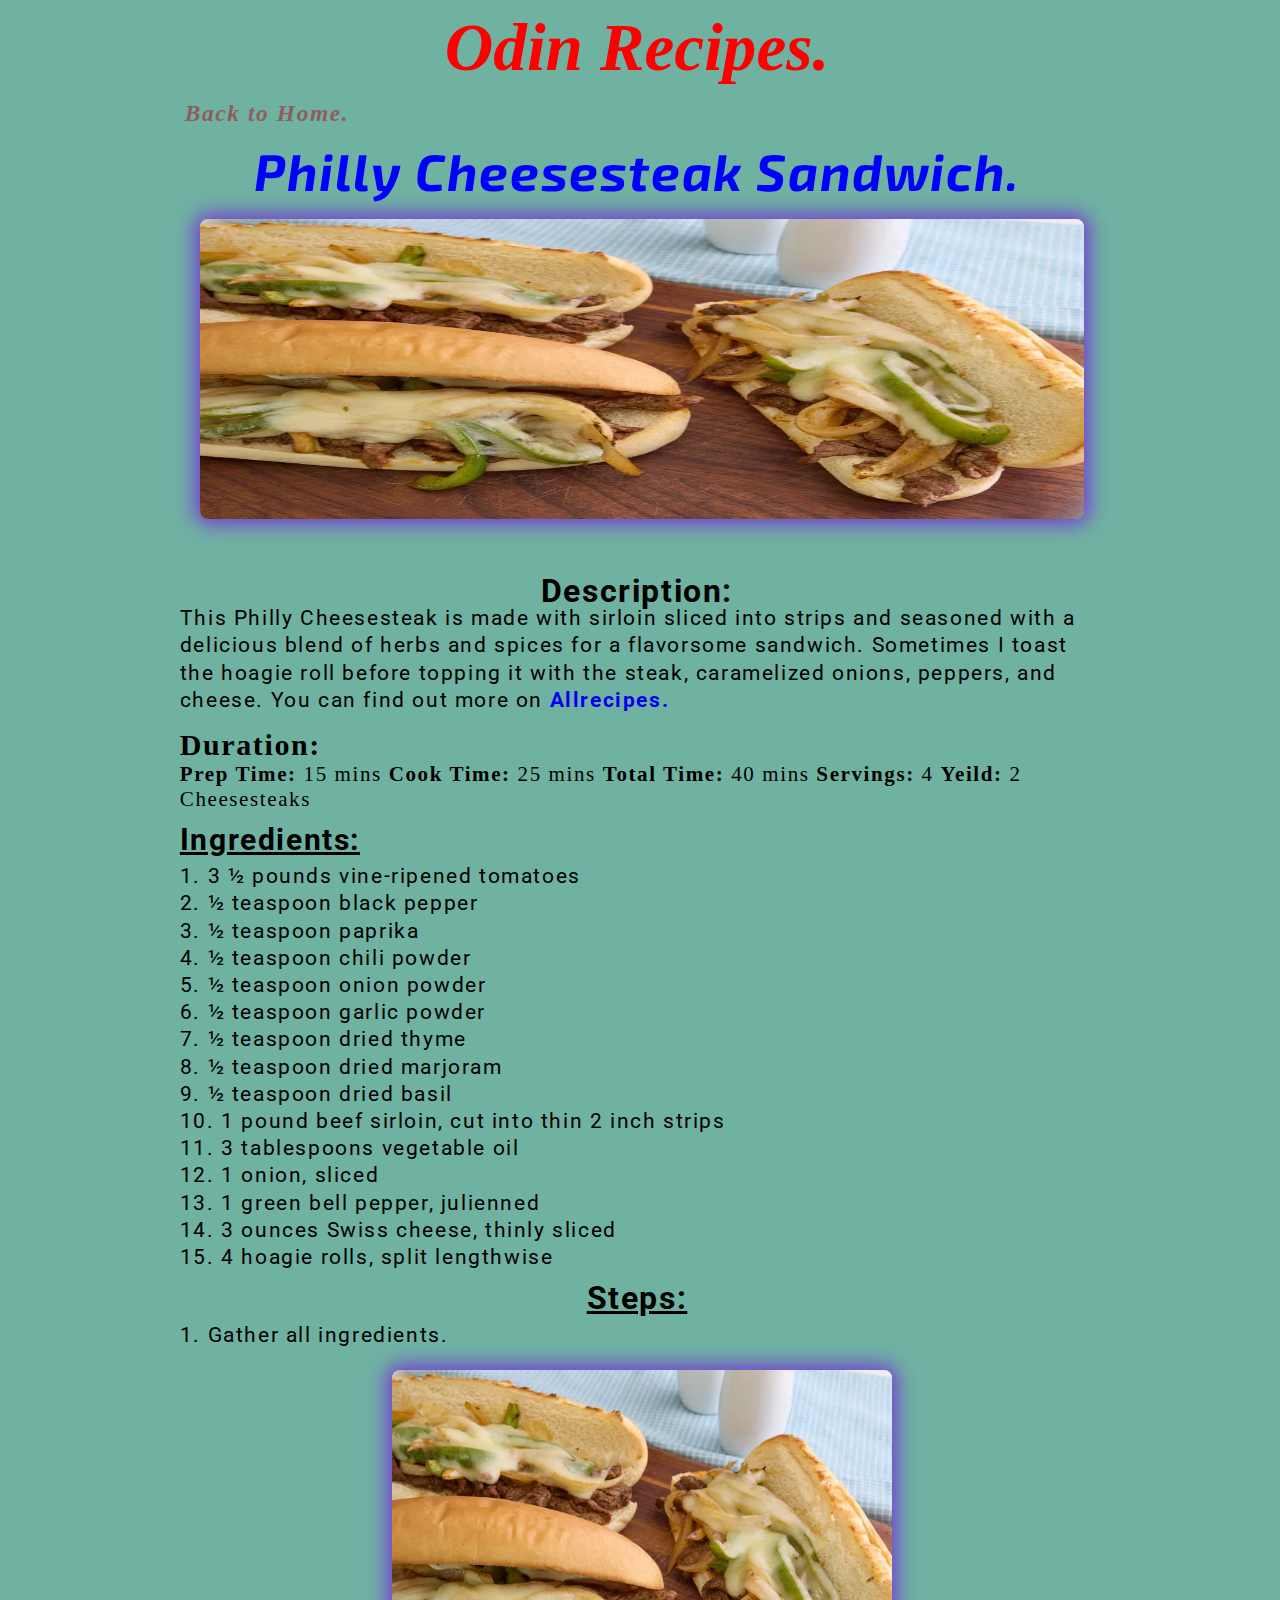
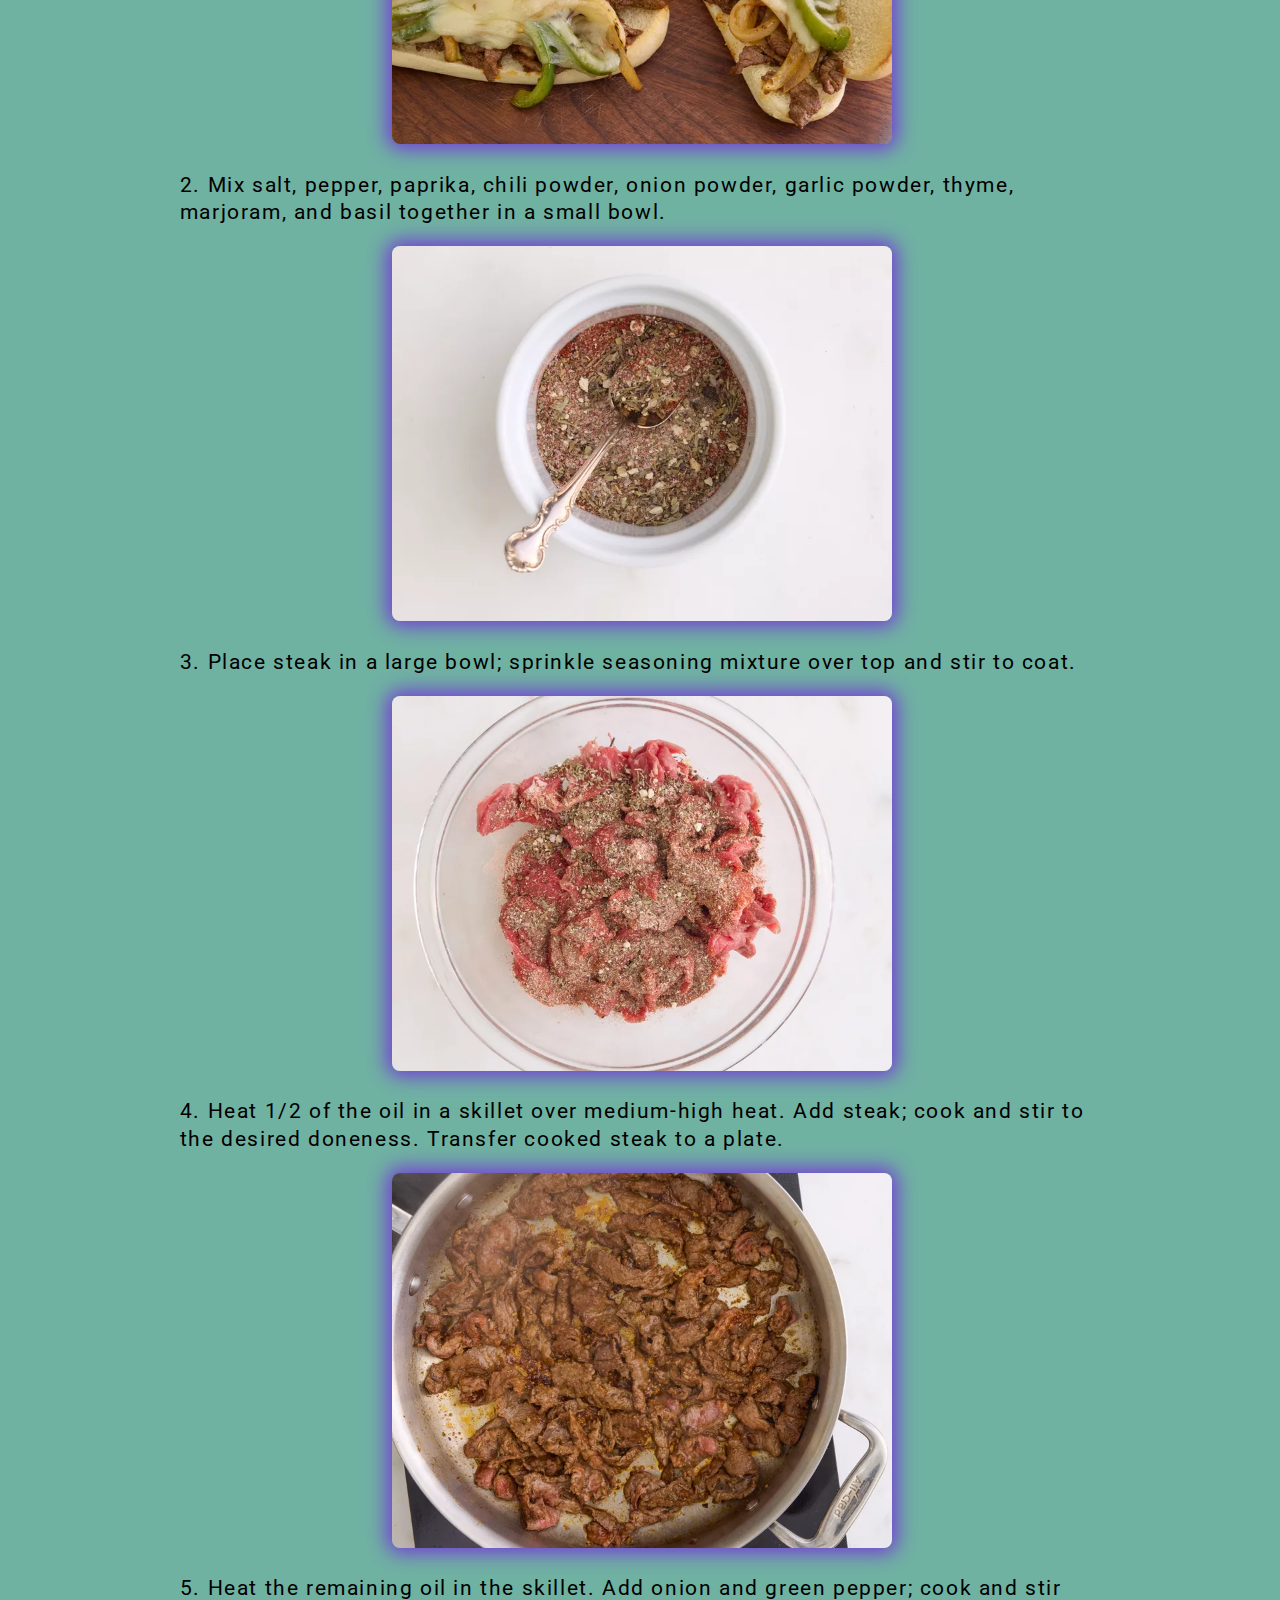
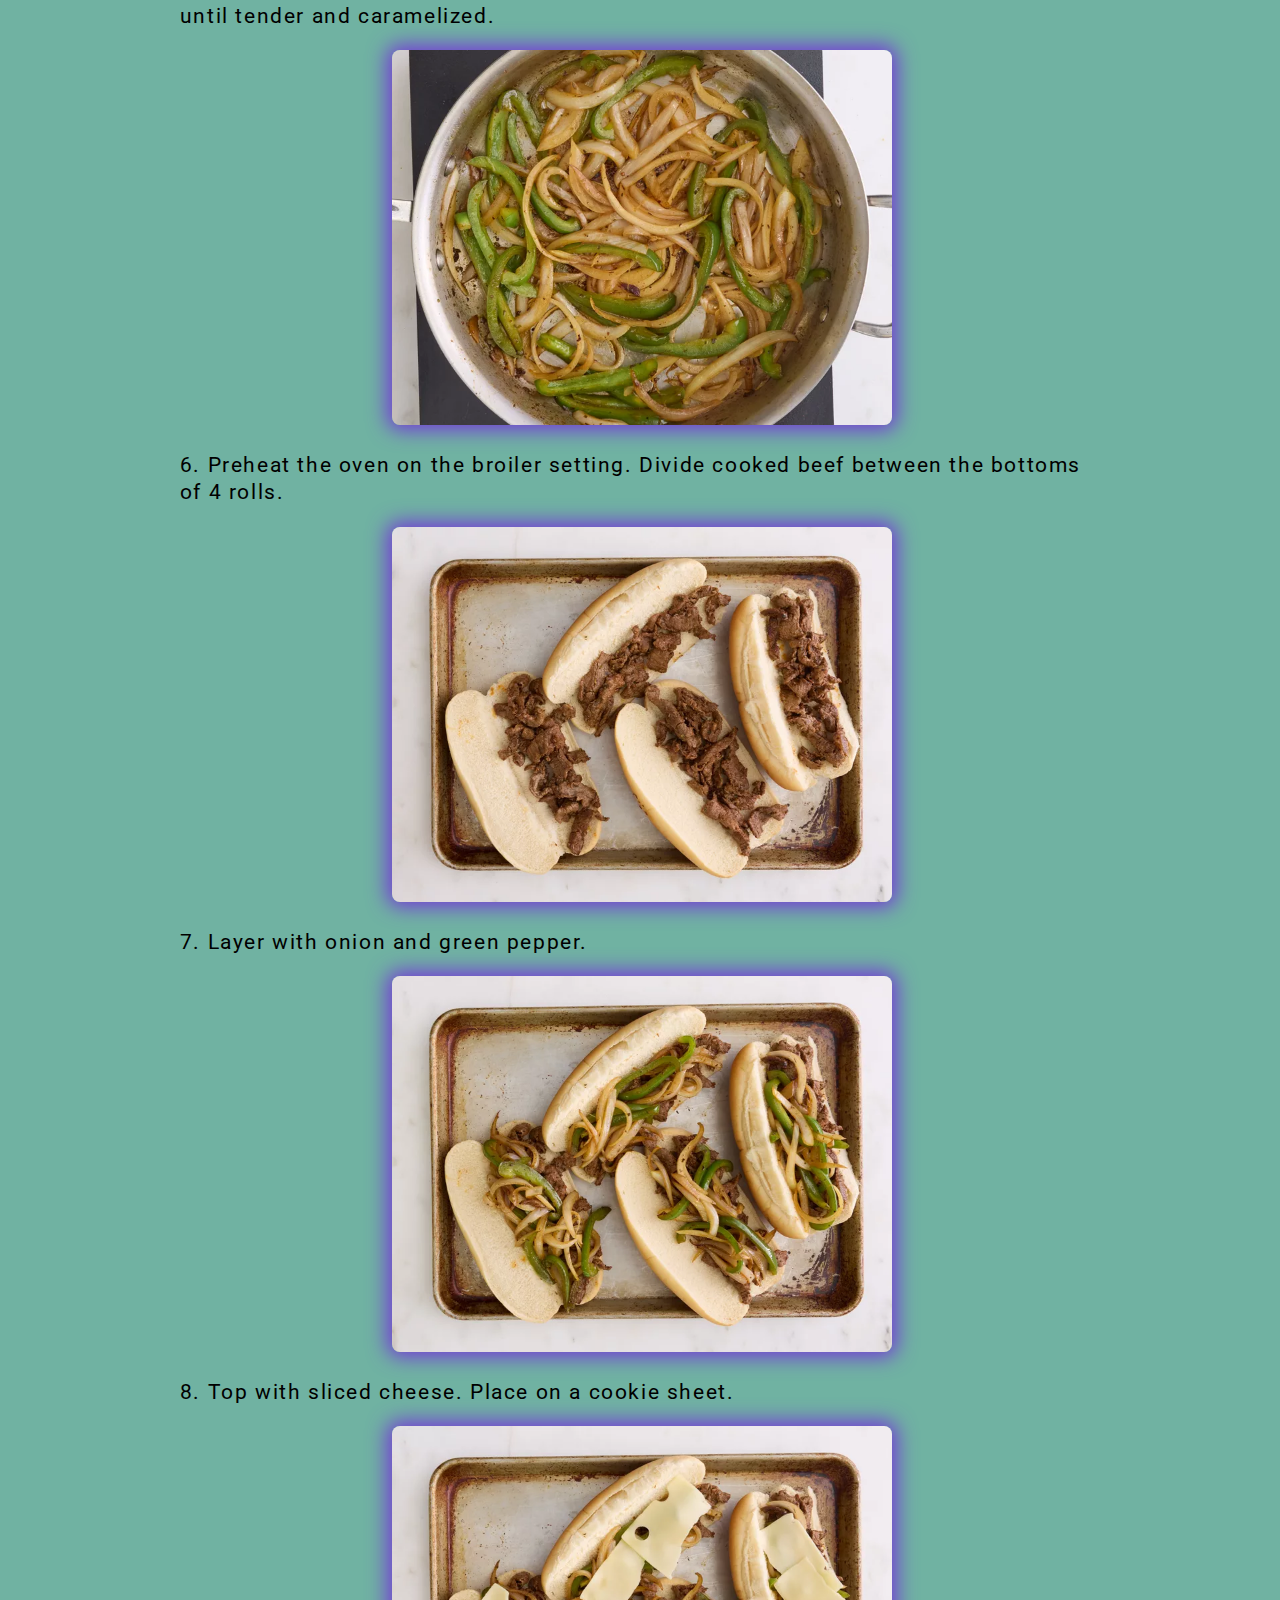
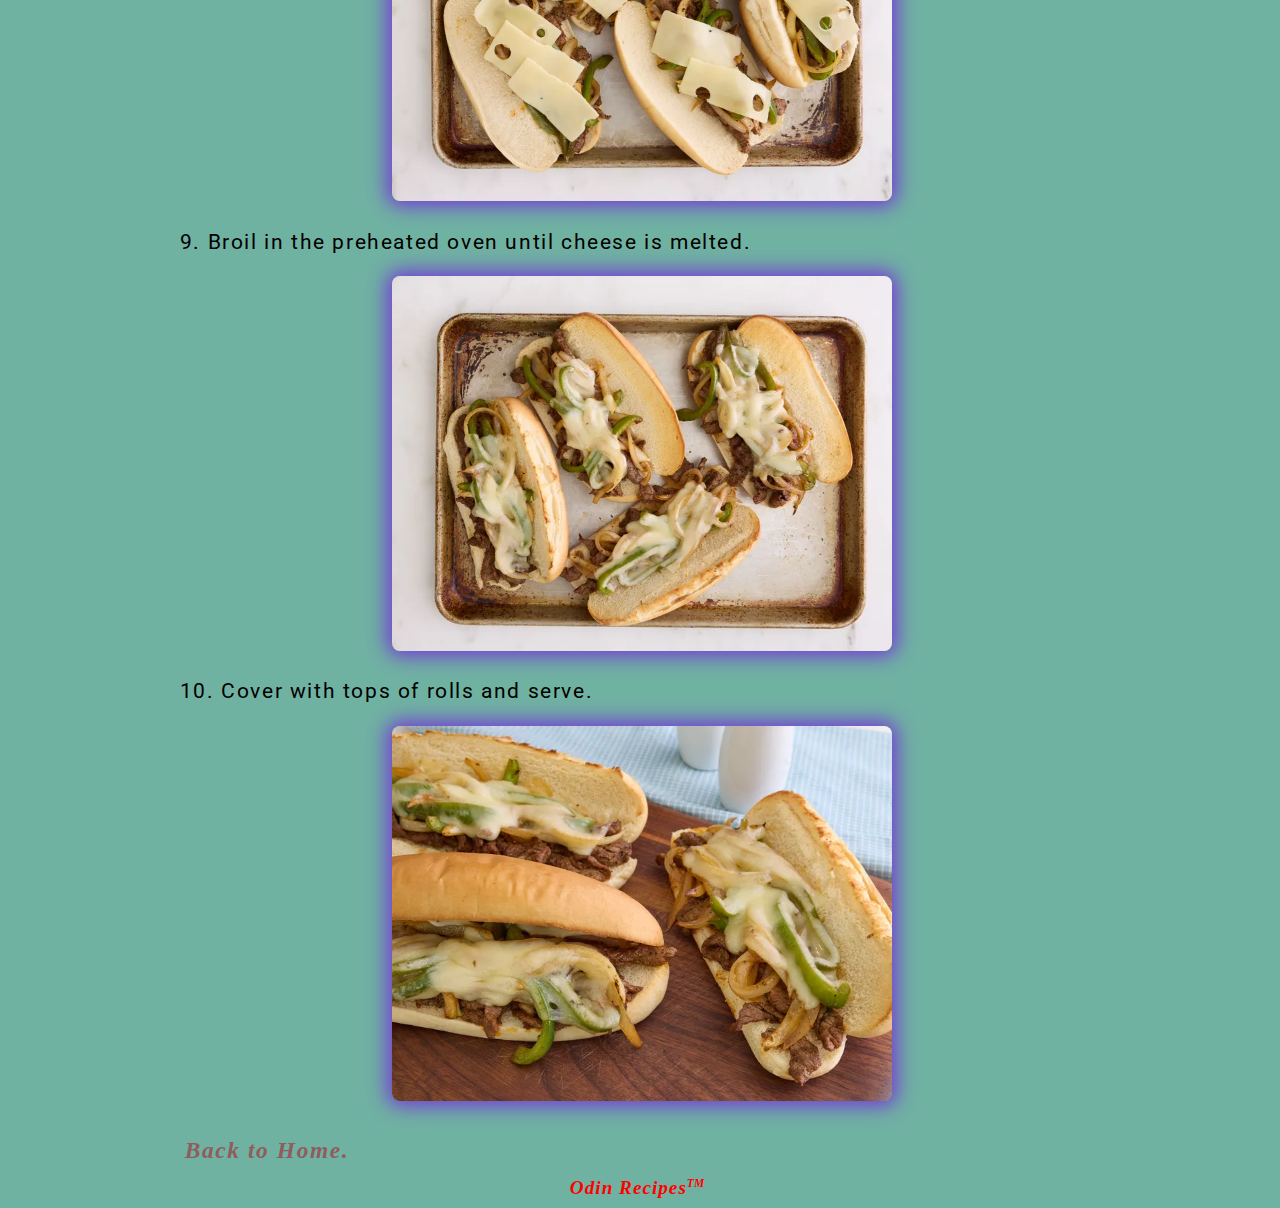
<file: recipes/phillyCheeseSteakSandwich.html>
<!DOCTYPE html>
<html lang="en">

<head>
    <meta charset="utf-8">
    <title>Philly Steak Sandwich</title>
    <link rel="stylesheet" href="../style.css">
</head>

<body>
    <!--Reference: https://www.allrecipes.com/recipe/36621/philly-steak-sandwich/-->
    <!--All images maybe subject to copyright of the original owner: https://www.allrecipes.com-->
    <div class="mainHeading">
        <h1><a href="https://amitjadhav95.github.io/odin-recipes/recipes/phillyCheeseSteakSandwich.html">Odin
                Recipes.</a></h1>
    </div>

    <div class="recipeDetails">
        <div class="backButton">
            <h3><em><a href="../index.html">Back to Home.</a></em></h3>
        </div>

        <div class="recipeTitle detailsPage">
            <h1><a href="#">Philly Cheesesteak Sandwich.</a></h1>
        </div>

        <div class="mainImg">
            <img src="../images/phillyCheeseSteakSandwich/phillyCheeseSteakSandwichMain.jpg"
                alt="Philly Steak Sandwich">
        </div>
        <br>

        <div class="description">
            <h2>Description:</h2>
            <p>This Philly Cheesesteak is made with sirloin sliced into strips and seasoned with a delicious blend of
                herbs
                and
                spices for a flavorsome sandwich. Sometimes I toast the hoagie roll before topping it with the steak,
                caramelized onions, peppers, and cheese. You can find out more on <strong><a
                        href="https://www.allrecipes.com" target="_blank"
                        rel="noopener noreferrer">Allrecipes.</a></strong>
            </p>
        </div>

        <div class="duration">
            <strong class="durationHeading">Duration:</strong><br>
            <strong>Prep Time:</strong> 15 mins
            <strong>Cook Time:</strong> 25 mins
            <strong>Total Time:</strong> 40 mins
            <strong>Servings:</strong> 4
            <strong>Yeild:</strong> 2 Cheesesteaks
        </div>

        <div class="ingredients">
            <h2><u>Ingredients:</u></h2>
            <ol>
                <li>3 ½ pounds vine-ripened tomatoes
                </li>
                <li>½ teaspoon black pepper
                </li>
                <li>½ teaspoon paprika
                </li>
                <li>½ teaspoon chili powder
                </li>
                <li>½ teaspoon onion powder
                </li>
                <li>½ teaspoon garlic powder
                </li>
                <li>½ teaspoon dried thyme
                </li>
                <li>½ teaspoon dried marjoram
                </li>
                <li>½ teaspoon dried basil
                </li>
                <li>1 pound beef sirloin, cut into thin 2 inch strips
                </li>
                <li>3 tablespoons vegetable oil
                </li>
                <li>1 onion, sliced
                </li>
                <li>1 green bell pepper, julienned
                </li>
                <li>3 ounces Swiss cheese, thinly sliced
                </li>
                <li>4 hoagie rolls, split lengthwise
                </li>
            </ol>
        </div>

        <div class="recipeSteps">
            <h2><u>Steps:</u></h2>
            <ol>
                <li>Gather all ingredients.</li>
                <div class="stepsImg">
                    <img src="../images/phillyCheeseSteakSandwich/phillyCheeseSteakSandwichMain.jpg" alt="Step1 Img">
                </div>
                <li>Mix salt, pepper, paprika, chili powder, onion powder, garlic powder, thyme, marjoram, and basil
                    together in
                    a small bowl.</li>
                <div class="stepsImg">
                    <img src="../images/phillyCheeseSteakSandwich/phillyCheeseSteakStep2.jpg" alt="Step2 Img">
                </div>
                <li>Place steak in a large bowl; sprinkle seasoning mixture over top and stir to coat.</li>
                <div class="stepsImg">
                    <img src="../images/phillyCheeseSteakSandwich/phillyCheeseSteakStep3.jpg" alt="Step3 Img">
                </div>
                <li>Heat 1/2 of the oil in a skillet over medium-high heat. Add steak; cook and stir to the desired
                    doneness.
                    Transfer cooked steak to a plate.</li>
                <div class="stepsImg">
                    <img src="../images/phillyCheeseSteakSandwich/phillyCheeseSteakStep4.jpg" alt="Step4 Img">
                </div>
                <li>Heat the remaining oil in the skillet. Add onion and green pepper; cook and stir until tender and
                    caramelized.</li>
                <div class="stepsImg">
                    <img src="../images/phillyCheeseSteakSandwich/phillyCheeseSteakStep5.jpg" alt="Step5 Img">
                </div>
                <li>Preheat the oven on the broiler setting. Divide cooked beef between the bottoms of 4 rolls.</li>
                <div class="stepsImg">
                    <img src="../images/phillyCheeseSteakSandwich/phillyCheeseSteakStep6.jpg" alt="Step6 Img">
                </div>
                <li>Layer with onion and green pepper.</li>
                <div class="stepsImg">
                    <img src="../images/phillyCheeseSteakSandwich/phillyCheeseSteakStep7.jpg" alt="Step7 Img">
                </div>
                <li>Top with sliced cheese. Place on a cookie sheet.</li>
                <div class="stepsImg">
                    <img src="../images/phillyCheeseSteakSandwich/phillyCheeseSteakStep8.jpg" alt="Step8 Img">
                </div>
                <li>Broil in the preheated oven until cheese is melted.</li>
                <div class="stepsImg">
                    <img src="../images/phillyCheeseSteakSandwich/phillyCheeseSteakStep9.jpg" alt="Step9 Img">
                </div>
                <li>Cover with tops of rolls and serve.</li>
                <div class="stepsImg">
                    <img src="../images/phillyCheeseSteakSandwich/phillyCheeseSteakStep10.jpg" alt="Step10 Img">
                </div>
            </ol>
        </div>

        <div class="backButton bottom">
            <h3><em><a href="../index.html">Back to Home.</a></em></h3>
        </div>
    </div>

    <div id="trademark">
        <a href="https://amitjadhav95.github.io/odin-recipes/index.html">Odin Recipes<sup>TM</sup></a>
    </div>
</body>

</html>
</file>
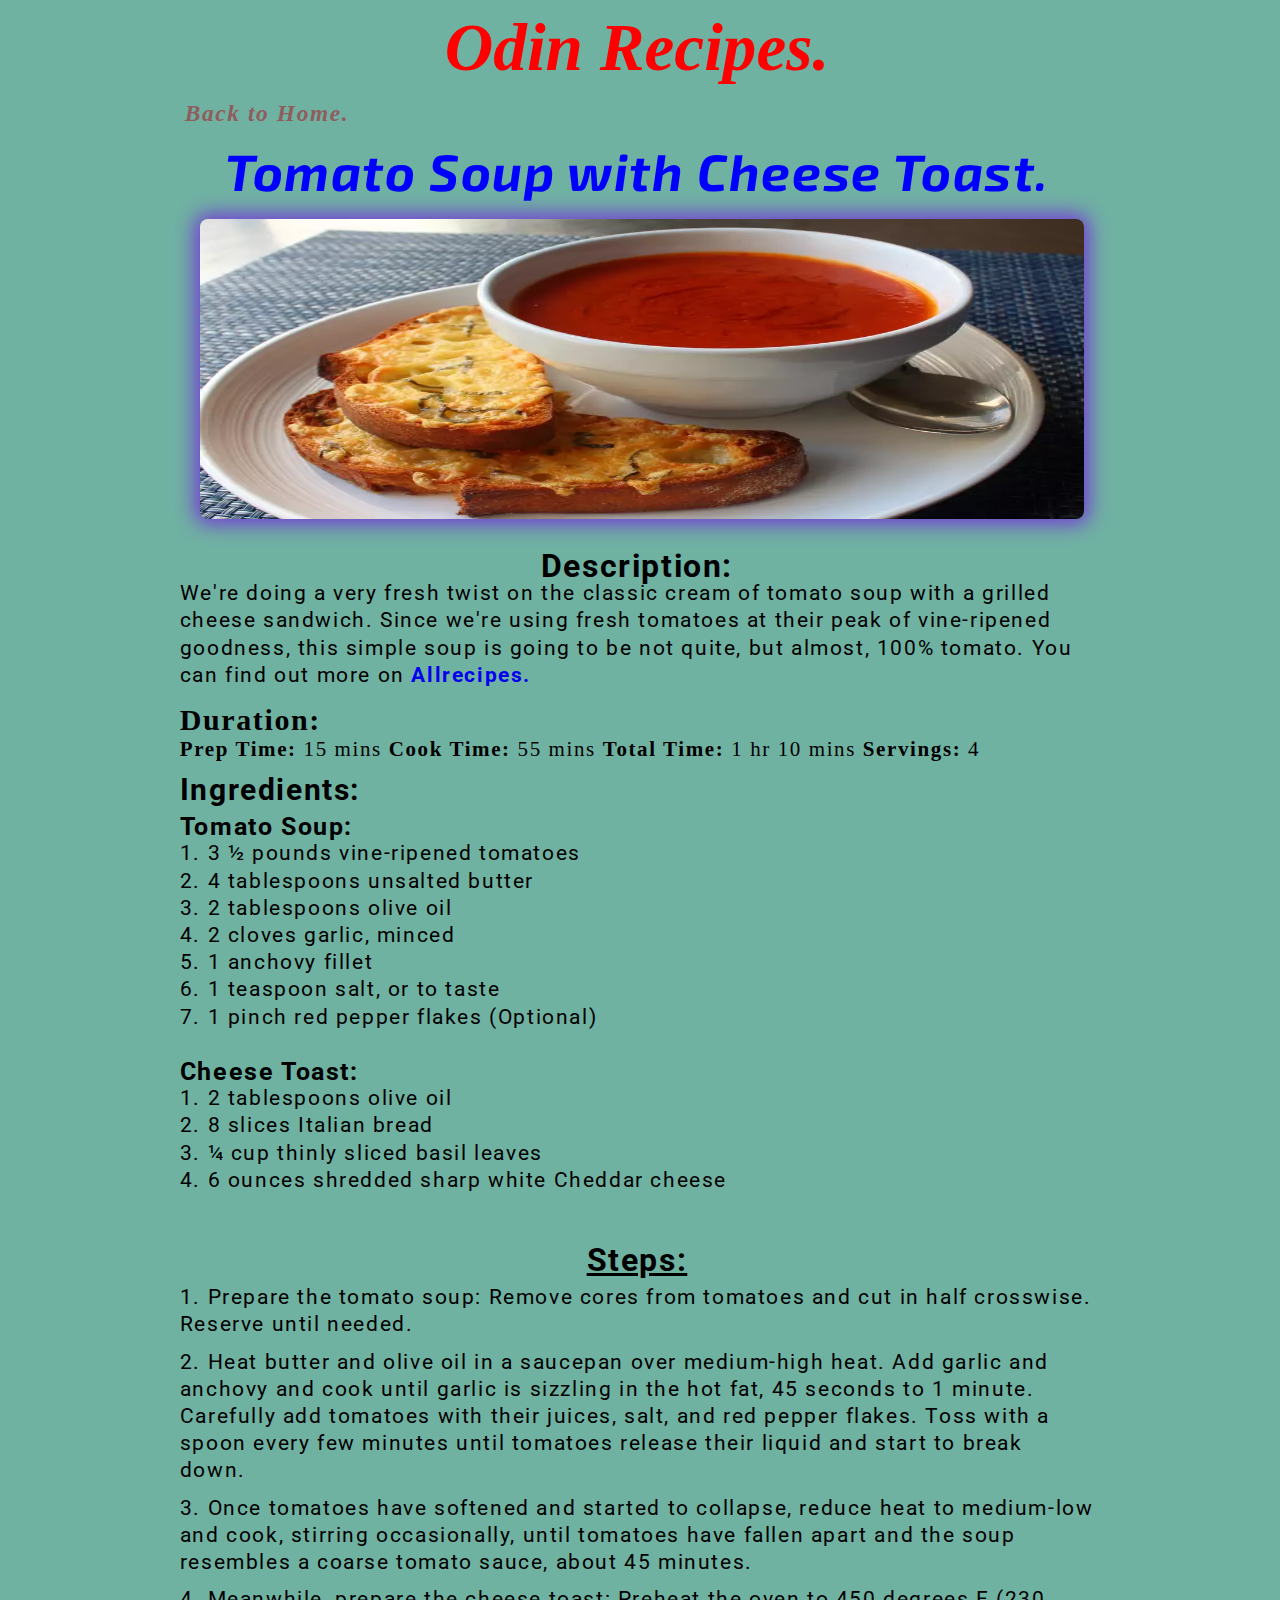
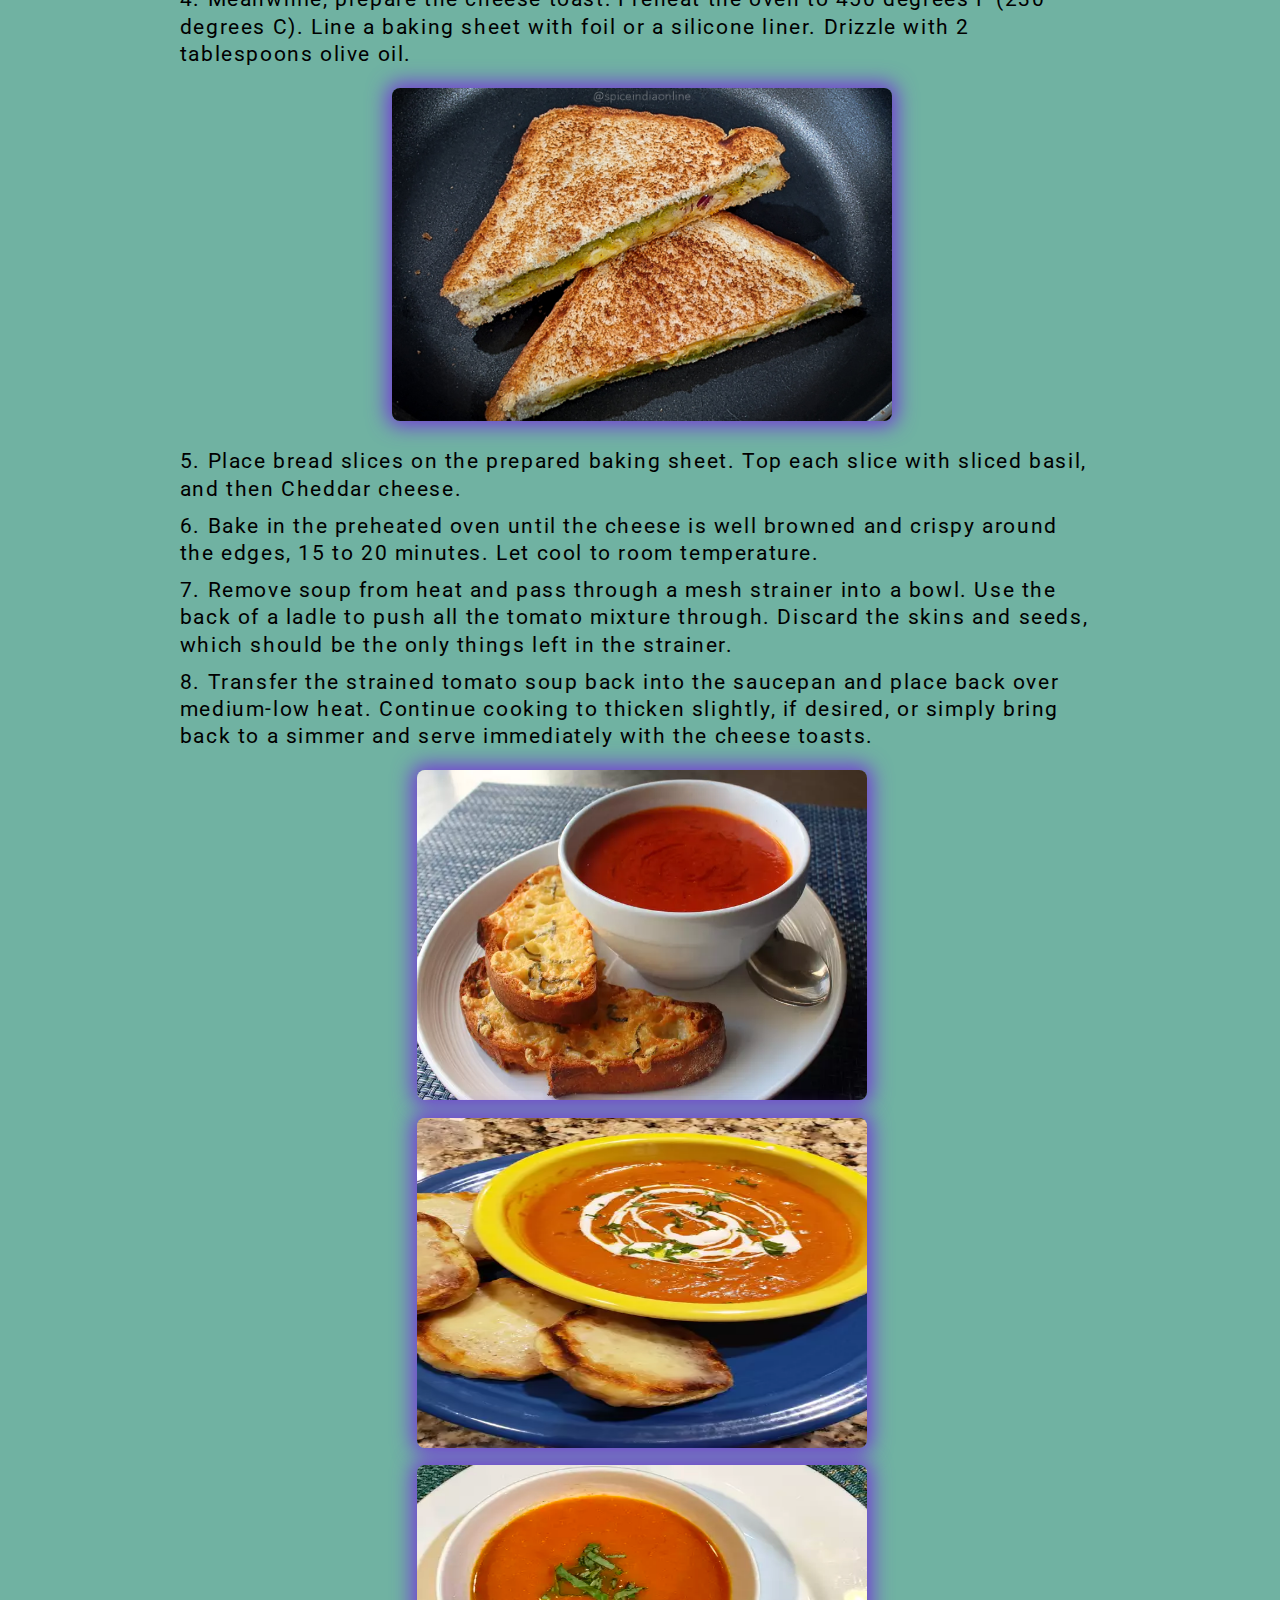
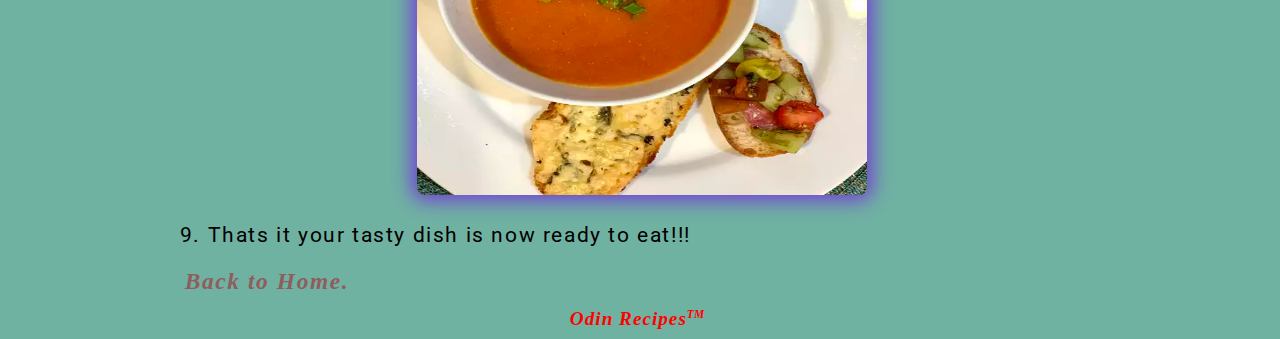
<file: recipes/tomatoSoupWithCrispyCheeseToast.html>
<!DOCTYPE html>
<html lang="en">

<head>
    <meta charset="utf-8">
    <title>Tomato Soup with Cheese Toast</title>
    <link rel="stylesheet" href="../style.css">
</head>

<body>
    <!--Reference: https://www.allrecipes.com/recipe/281519/fresh-tomato-soup-with-crispy-cheese-toast/-->
    <!--All images maybe subject to copyright of the original owner: https://www.allrecipes.com-->
    <div class="mainHeading">
        <h1><a href="https://amitjadhav95.github.io/odin-recipes/recipes/tomatoSoupWithCrispyCheeseToast.html">Odin
                Recipes.</a></h1>
    </div>

    <div class="recipeDetails">
        <div class="backButton">
            <h3><em><a href="../index.html">Back to Home.</a></em></h3>
        </div>

        <div class="recipeTitle detailsPage">
            <h1><a href="#">Tomato Soup with Cheese Toast.</a></h1>
        </div>

        <div class="mainImg">
            <img src="../images/tomatoSoupWithToast/tomatoSoupWithToast.jpg" alt="Tomato Soup with Cheese Toast">
        </div>

        <div class="description">
            <h2>Description:</h2>
            <p>We're doing a very fresh twist on the classic cream of tomato soup with a grilled cheese sandwich. Since
                we're
                using fresh tomatoes at their peak of vine-ripened goodness, this simple soup is going to be not quite,
                but
                almost, 100% tomato. You can find out more on <strong><a href="https://www.allrecipes.com"
                        target="_blank" rel="noopener noreferrer">Allrecipes.</a></strong></p>
        </div>

        <div class="duration">
            <strong class="durationHeading">Duration:</strong><br>
            <strong>Prep Time:</strong> 15 mins
            <strong>Cook Time:</strong> 55 mins
            <strong>Total Time:</strong> 1 hr 10 mins
            <strong>Servings:</strong> 4
        </div>

        <div class="ingredients">
            <h2>Ingredients:</h2>
            <h3>Tomato Soup:</h3>
            <ol>
                <li>3 ½ pounds vine-ripened tomatoes
                </li>
                <li>4 tablespoons unsalted butter
                </li>
                <li>2 tablespoons olive oil
                </li>
                <li>2 cloves garlic, minced
                </li>
                <li>1 anchovy fillet
                </li>
                <li>1 teaspoon salt, or to taste
                </li>
                <li>1 pinch red pepper flakes (Optional)
                </li>
            </ol>
            <br>

            <h3>Cheese Toast:</h3>
            <ol>
                <li>2 tablespoons olive oil
                </li>
                <li>8 slices Italian bread
                </li>
                <li>¼ cup thinly sliced basil leaves
                </li>
                <li>6 ounces shredded sharp white Cheddar cheese
                </li>
            </ol>
        </div>
        <br>

        <div class="recipeSteps">
            <h2 class="stepsHeading"><u>Steps:</u></h2>
            <ol>
                <li>Prepare the tomato soup: Remove cores from tomatoes and cut in half crosswise. Reserve until needed.
                </li>
                <li>Heat butter and olive oil in a saucepan over medium-high heat. Add garlic and anchovy and cook until
                    garlic
                    is sizzling in the hot fat, 45 seconds to 1 minute. Carefully add tomatoes with their juices, salt,
                    and
                    red
                    pepper flakes. Toss with a spoon every few minutes until tomatoes release their liquid and start to
                    break
                    down.
                </li>
                <li>Once tomatoes have softened and started to collapse, reduce heat to medium-low and cook, stirring
                    occasionally, until tomatoes have fallen apart and the soup resembles a coarse tomato sauce, about
                    45
                    minutes.
                </li>
                <li>Meanwhile, prepare the cheese toast: Preheat the oven to 450 degrees F (230 degrees C). Line a
                    baking
                    sheet
                    with foil or a silicone liner. Drizzle with 2 tablespoons olive oil.
                </li>
                <div class="stepsImg">
                    <img src="../images/tomatoSoupWithToast/Cheese-Masala-Toast-Sandwich.png"
                        alt="Tomato Soup with Toast Img2">
                </div>

                <li>Place bread slices on the prepared baking sheet. Top each slice with sliced basil, and then Cheddar
                    cheese.
                </li>
                <li>Bake in the preheated oven until the cheese is well browned and crispy around the edges, 15 to 20
                    minutes.
                    Let cool to room temperature.
                </li>
                <li>Remove soup from heat and pass through a mesh strainer into a bowl. Use the back of a ladle to push
                    all
                    the
                    tomato mixture through. Discard the skins and seeds, which should be the only things left in the
                    strainer.
                </li>
                <li>Transfer the strained tomato soup back into the saucepan and place back over medium-low heat.
                    Continue
                    cooking to thicken slightly, if desired, or simply bring back to a simmer and serve immediately with
                    the
                    cheese toasts.
                </li>
                <div class="stepsImg special">
                    <img src="../images/tomatoSoupWithToast/tomatoSoupWithToast.jpg" alt="Tomato Soup with Toast Img2">
                    <img src="../images/tomatoSoupWithToast/tomatoSoupWithTost2.jpg" alt="Tomato Soup with Toast Img2">
                    <img src="../images/tomatoSoupWithToast/tomatoSoupWithTost3.jpg" alt="Tomato Soup with Toast Img3">
                </div>
                <li>Thats it your tasty dish is now ready to eat!!!</li>
            </ol>
        </div>

        <div class="backButton bottom">
            <h3><em><a href="../index.html">Back to Home.</a></em></h3>
        </div>
    </div>

    <div id="trademark">
        <a href="https://amitjadhav95.github.io/odin-recipes/index.html">Odin Recipes<sup>TM</sup></a>
    </div>
</body>

</html>
</file>
<file: style.css>
/*
    Initial Layout done.    Done
    h3s from recipe aren't not getting sized.   Done

    Main Intro:    font-family: "Source Sans 3", sans-serif;
    Main heading: Exo2
    */
    @import url('https://fonts.googleapis.com/css2?family=Exo+2:ital,wght@0,100..900;1,100..900&display=swap');
    @import url('https://fonts.googleapis.com/css2?family=Source+Sans+3:ital,wght@0,200..900;1,200..900&display=swap');
    @import url('https://fonts.googleapis.com/css2?family=Roboto:ital,wght@0,100;0,300;0,400;0,500;0,700;0,900;1,100;1,300;1,400;1,500;1,700;1,900&display=swap');

    body {
        display: flex;
        flex-direction: column;
        height: auto;
        background-color: hsl(165, 30%, 57%);
        margin: 0;
        padding: 0;
        overflow-x: hidden;
        box-sizing: border-box;
        padding: 1px 8px 0px 2px;

    }

    .mainDiv {
        display: flex;
        flex-direction: column;
        /* border: 1px solid red; */
        flex-wrap: wrap;
        align-items: center;
        justify-content: center;
    }

    p,
    a,
    ol,
    ul {
        margin: 0;
        padding: 0;
        text-decoration: none;
    }

    .mainDiv ul {
        list-style-type: none;
    }

    .mainHeading,
    .recipeTitle {
        display: flex;
        justify-content: center;
        margin: .5rem 0rem;
        font-weight: 400;
        text-align: center;
        font-style: italic;
    }

    .mainHeading {
        font-size: 2.1rem;

    }

    .recipeTitle {
        font-family: "Exo 2", sans-serif;
        font-size: 1.6rem;
        text-align: center;
        color: blue;
    }

    .mainHeading a:link,
    #trademark a:link {
        color: red;
    }

    .recipeTitle a:link {
        color: blue;
    }

    .mainHeading a:visited,
    .recipeTitle a:visited,
    #trademark a:link {
        color: red;
    }

    .mainHeading a:hover,
    .recipeTitle a:hover {
        color: rgb(195, 241, 158);
    }

    .recipeTitle {
        color: blue;
    }

    .mainIntro p {
        /* border: 1px solid red;   */
        font-family: "Source Sans 3", sans-serif;
        font-size: 25px;
        font-weight: 600;
        text-wrap: balance;
        color: blue;
        font-style: italic;
        width: 100%;
        opacity: .7;
        text-align: center;
        margin-bottom: .2rem;
        transition: opacity .6s ease-in, color .6s ease-in, cursor .6s ease-in;
    }

    .mainIntro p:hover {
        opacity: 1;
        color: #c1f8c1d6;
        cursor: pointer;
    }

    .recipe {
        width: 100%;
        /* border: 1px solid red; */
        border-radius: 10px;
        padding: 10px;
        display: flex;
        flex-direction: column;
        align-items: center;
        flex-wrap: wrap;
        height: auto;
    }

    .recipe img {
        width: 100%;
        max-width: 500px;
    }

    .recipe img,
    .recipeDetails img {
        margin: 0;
        padding: 0;
        border-radius: 8px;
        -webkit-box-shadow: 0px 0px 20px 5px rgba(115, 58, 214, 1);
        -moz-box-shadow: 0px 0px 20px 5px rgba(115, 58, 214, 1);
        box-shadow: 0px 0px 20px 5px rgba(115, 58, 214, 1);
        margin-left: 10px;
        margin-left: 10px;
        margin-bottom: 10px;

    }

    h1,
    h3,
    h2 {
        margin: 0;
        padding: 0;
    }

    .recipeName {
        /* border: 1px solid yellow; */
        padding: 5px;
        display: flex;
    }

    .subMainHeadings {
        font-family: "Exo 2", sans-serif;
        margin: 1.5rem 0rem 1.2rem 0rem;
        font-weight: 600;
        font-size: 3rem;
        color: hsla(16, 91%, 45%, 0.74);
        font-style: italic;
        margin-bottom: 20px;
    }

    .recipeName h2 {
        font-size: 30px;
    }

    /*------------------------------------------------Recipe Details CSS Page--------------------------------------------------*/

    .mainImg {
        display: flex;
        padding: 10px;
        justify-content: center;
        flex-wrap: wrap;
    }

    .mainImg img {
        align-items: center;
        width: 100%;
        max-width: 900px;
        height: 300px;
        object-fit: fill;
    }

    .recipeDetails {
        padding: 5px;
        font-size: 21px;
        letter-spacing: .1rem;
        box-sizing: border-box;
        padding: 0% 14%;
    }


    .recipeSteps,
    .ingredients,
    .description {
        line-height: 1.7rem;
        font-family: "Roboto", sans-serif;
    }


    .description,
    .ingredients,
    .recipeSteps,
    .duration {
        margin: 14px 0px;
    }

    .ingredients h2 {
        margin-bottom: 10px;
        font-size: 30px;
    }

    .description h2 {
        text-align: center;
    }


    .durationHeading {
        font-size: 30px;
    }

    .recipeSteps {
        width: 100%;
        display: flex;
        flex-direction: column;
        box-sizing: border-box;
        align-items: center;
    }

    .recipeSteps h2 {
        margin-bottom: 10px;
    }

    .stepsHeading {
        margin-bottom: 8px;
        ;
    }

    .recipeDetails ol {
        list-style-position: inside;
    }

    .recipeSteps ol {
        /* padding-left: 2rem; */
        display: flex;
        flex-direction: column;
        gap: 10px;
    }

    .stepsImg {
        text-align: center;
        margin-top: 10px;
    }

    .stepsImg img {
        width: 500px;
    }

    .stepsImg.special img {
        width: 450px;
        height: 330px;
    }

    .backButton {
        font-size: 20px;
        padding: 5px;
        text-align: left;
        width: max-content;
        display: flex;
        box-sizing: border-box;
    }

    .backButton a:link {
        color: rgb(87, 27, 27);
    }

    .backButton a:link {
        color: rgb(143, 93, 93);
    }

    .backButton:hover {
        border-right: 1px solid black;
        border-bottom: 1px solid black;
        border-radius: 3px;
    }

    #trademark {
        font-size: 1.2rem;
        margin: 8px 0px;
        font-weight: 800;
        letter-spacing: 1px;
        font-style: italic;
        display: flex;
        justify-content: center;
        align-items: center;

    }

    sup {
        font-size: 60%;
        letter-spacing: normal;
        font-weight: bold;
    }
</file>
